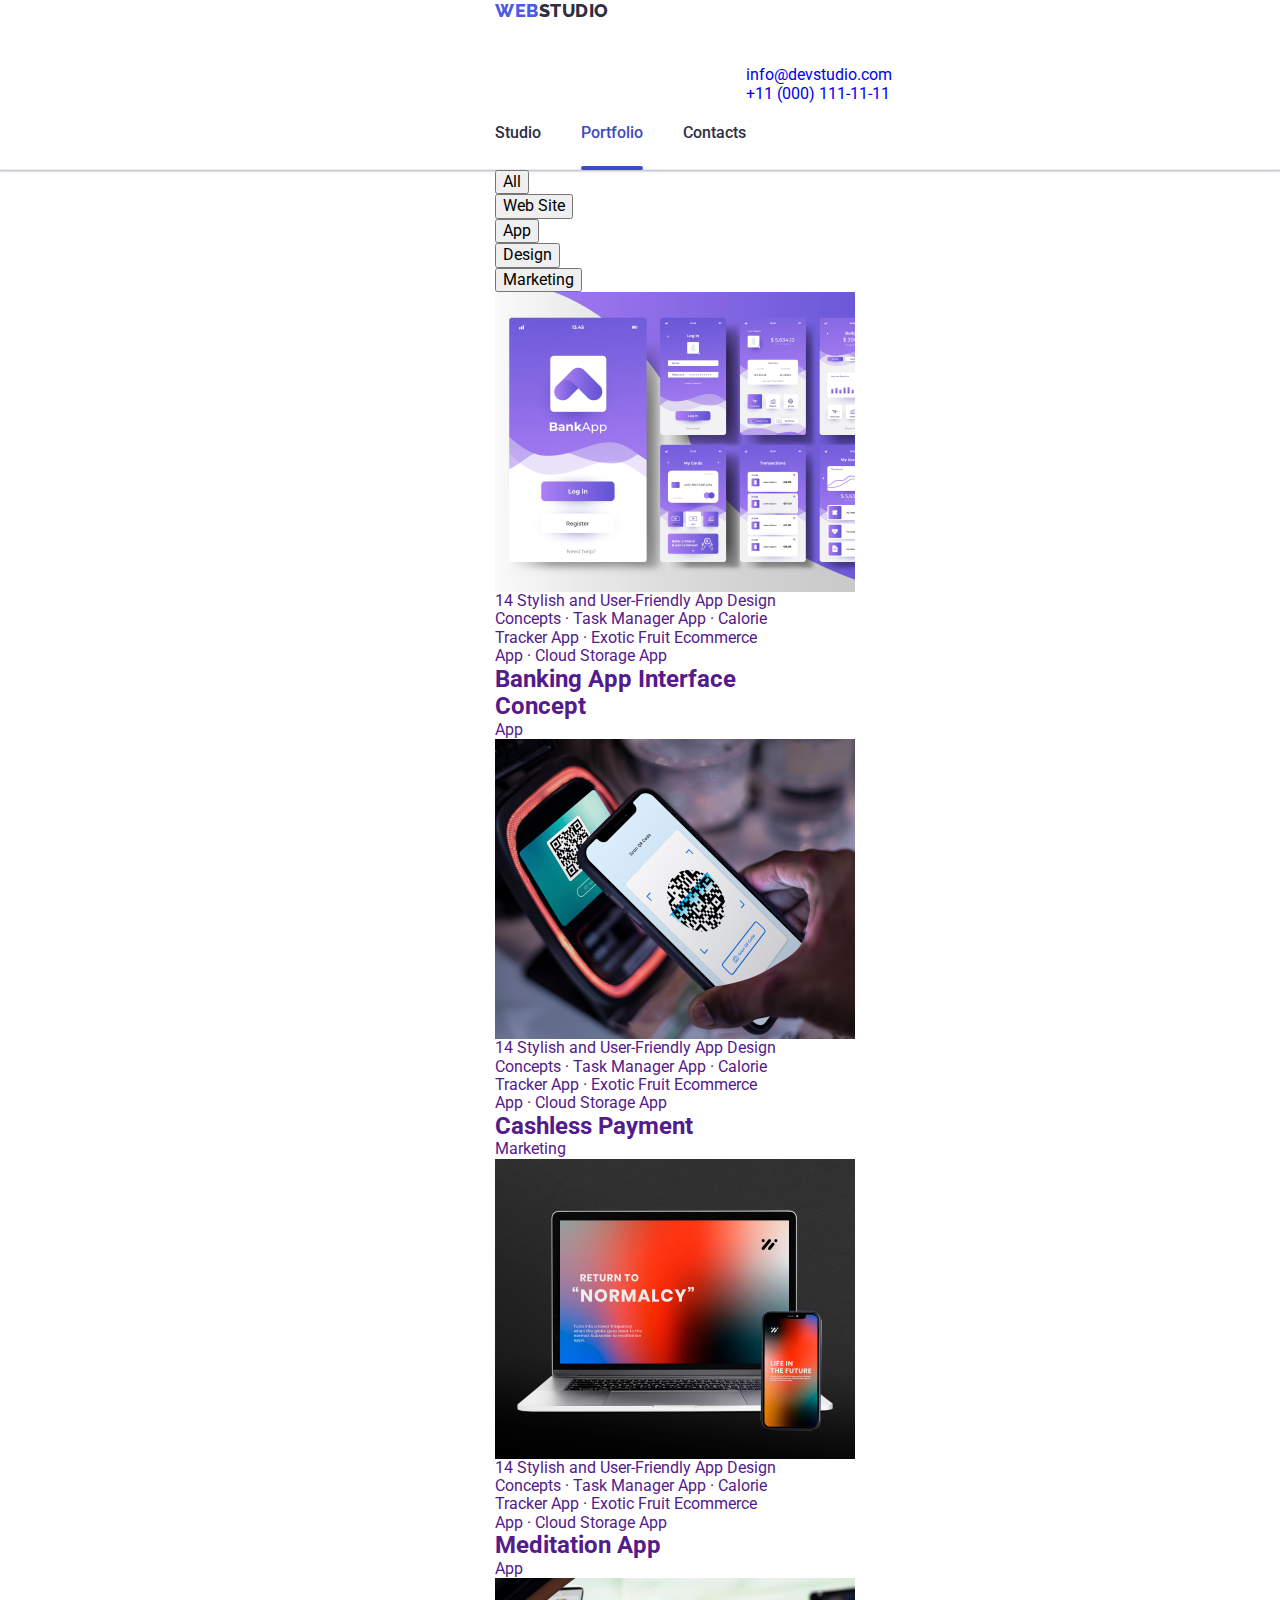
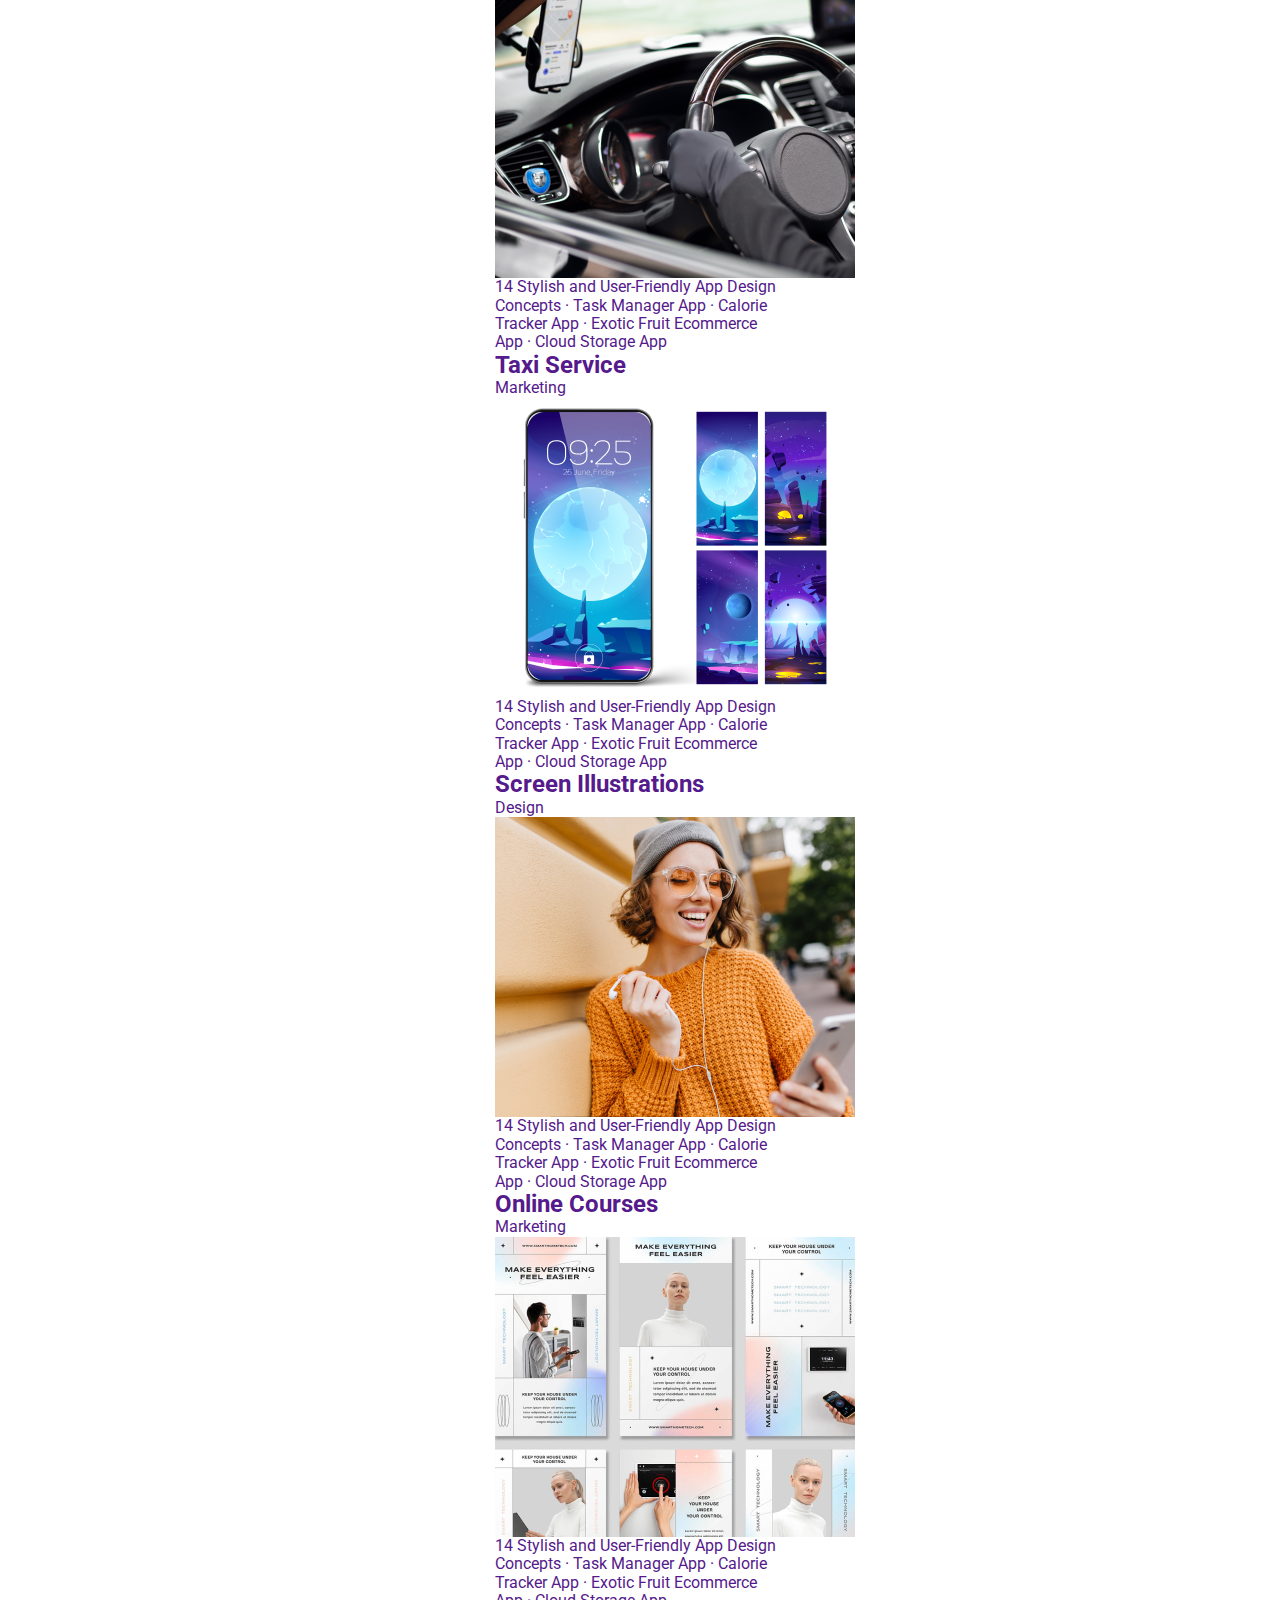
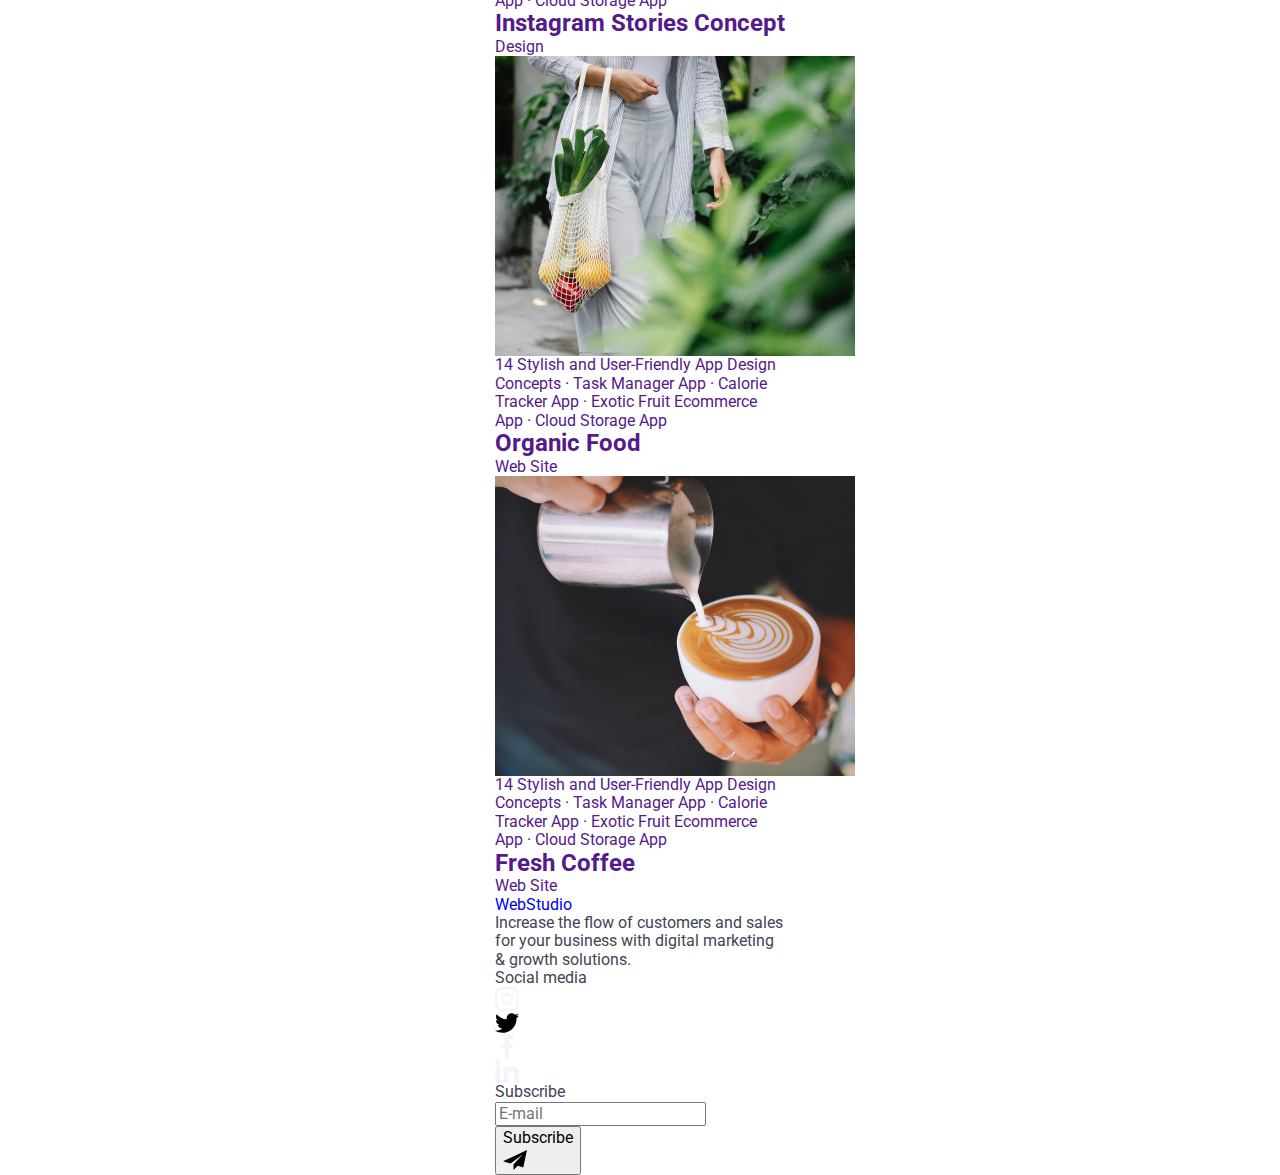
<file: portfolio.html>
<!DOCTYPE html>

<html lang="en">

<head>
    <meta charset="UTF-8" >
    <meta name="viewport" content="width=device-width, initial-scale=1.0" >
    <meta name="description" content="" >
    <title>Effective Solutions for Your Business</title>

<link rel="preconnect" href="https://fonts.googleapis.com">
<link rel="preconnect" href="https://fonts.gstatic.com" crossorigin >
<link href="https://fonts.googleapis.com/css2?family=Raleway:wght@800&family=Roboto:wght@400;500;700;900&display=swap"
    rel="stylesheet">
<link rel="stylesheet" href="https://cdn.jsdelivr.net/npm/modern-normalize@2.0.0/modern-normalize.min.css">

    <link rel="stylesheet" href="./css/styles.css" >
</head>

<body>
<!--HEADER-->
<header class="page-header">
    <div class="container page-header-container">
    <nav class="page-navigation">
        <a class="logo link" href="./index.html">
            Web<span class="accent-logo">Studio</span>
        </a>

        <ul class="menu list">
            <li class="menu-item">
                <a class="menu-link link" href="./index.html">Studio</a>
            </li>
            <li class="menu-item">
                <a class="menu-link link menu-link-active" href="./portfolio.html">Portfolio</a>
            </li>
            <li class="menu-item">
                <a class="menu-link link" href="">Contacts</a>
            </li>
        </ul>
    </nav>

    <address class="address">
        <ul class="list address-list">
            <li>
                <a class="address-link link" href="info@devstudio.com">info@devstudio.com</a>
            </li>
            <li>
        <a class="address-link link" href="+11000111111">+11 (000) 111-11-11</a>
            </li>
        </ul>
    </address>
    </div>
</header>
<!--HEADER-->

    <main>
        <!--SECTION 1-->
        <section class="first-section">
        <div class="container">
            <h1 class="visually-hidden">S</h1>


<ul class="list menu-buttons">
<li>
<button class="menu-button" type="button">All</button>
</li>

<li>
<button class="menu-button" type="button">Web Site</button>
</li>

<li>
<button class="menu-button" type="button">App</button>
</li>

<li>
<button class="menu-button" type="button">Design</button>
</li>

<li>
<button class="menu-button" type="button">Marketing</button>
</li>
</ul>

<!--SECTION 1-->
    <ul class="list portfolio-list">
            <li class="portfolio-cell">
                <a href="" class="link portfolio-link" >
                    <div class="portfolio-cell-descriptions">
<img class="list" src="./images/all/banking.jpg" alt="banking" width="360" height="300" >

<p class="overlay">
    14 Stylish and User-Friendly App Design Concepts · Task
    Manager App · Calorie Tracker App · Exotic Fruit Ecommerce
    App · Cloud Storage App
</p>
</div>


<div class="cell">
<h2 class="title-list-portfolio">Banking App Interface Concept</h2>
<p class="text-portfolio">App</p>
</div>
</a>
</li>

        <li class="portfolio-cell">
            <a href="" class="link portfolio-link">
                <div class="portfolio-cell-descriptions">
                <img class="list" src="./images/all/cashless.jpg" alt="cashless" width="360" height="300">
               
                <p class="overlay">
                    14 Stylish and User-Friendly App Design Concepts · Task
                    Manager App · Calorie Tracker App · Exotic Fruit Ecommerce
                    App · Cloud Storage App
                </p>
            </div>
                <div class="cell">
                <h2 class="title-list">Cashless Payment</h2> 
                <p class="potfolio-text">Marketing</p>
            </div> </a>
           
    </li>
            <li class="portfolio-cell">
            <a href="" class="link portfolio-link">
                <div class="portfolio-cell-descriptions">
                <img class="list" src="./images/all/meditation.jpg" alt="meditation" width="360" height="300">
                
                <p class="overlay">
                    14 Stylish and User-Friendly App Design Concepts · Task
                    Manager App · Calorie Tracker App · Exotic Fruit Ecommerce
                    App · Cloud Storage App
                </p>
                </div>
                <div class="cell">
                <h2 class="title-list">Meditation App</h2>
                <p class="potfolio-text">App</p>
            </div></a>
            
            </li>

            <li class="portfolio-cell">
            <a href="" class="link portfolio-link">
                <div class="portfolio-cell-descriptions">
                    <img class="list" src="./images/all/taxi.jpg" alt="taxi" width="360" height="300">

<p class="overlay">
    14 Stylish and User-Friendly App Design Concepts · Task
    Manager App · Calorie Tracker App · Exotic Fruit Ecommerce
    App · Cloud Storage App
</p>
</div>
                    <div class="cell">
                        <h2 class="title-list">Taxi Service</h2>
                        <p class="potfolio-text">Marketing</p>
                    </div>
                </a>
            
            </li>

            <li class="portfolio-cell">
            <a href="" class="link portfolio-link">
                <div class="portfolio-cell-descriptions">
                <img class="list" src="./images/all/screen.jpg" alt="screen" width="360" height="300">

<p class="overlay">
    14 Stylish and User-Friendly App Design Concepts · Task
    Manager App · Calorie Tracker App · Exotic Fruit Ecommerce
    App · Cloud Storage App
</p>
</div>
                <div class="cell">
                <h2 class="title-list">Screen Illustrations</h2>
                <p class="potfolio-text">Design</p>
            </div></a>   
            
            </li>

            <li class="portfolio-cell">
                <a href="" class="link portfolio-link">
                    <div class="portfolio-cell-descriptions">
                    <img class="list" src="./images/all/online.jpg" alt="online" width="360" height="300">
                   
                    <p class="overlay">
                        14 Stylish and User-Friendly App Design Concepts · Task
                        Manager App · Calorie Tracker App · Exotic Fruit Ecommerce
                        App · Cloud Storage App
                    </p>
                </div>
                    <div class="cell">
                    <h2 class="title-list">Online Courses</h2>
                    <p class="potfolio-text">Marketing</p>
                </div></a>
               
            </li>

            <li class="portfolio-cell">
                <a href="" class="link portfolio-link">
                    <div class="portfolio-cell-descriptions">

                    <img class="list" src="./images/all/instagram.jpg" alt="instagram" width="360" height="300">
                   
                    <p class="overlay">
                        14 Stylish and User-Friendly App Design Concepts · Task
                        Manager App · Calorie Tracker App · Exotic Fruit Ecommerce
                        App · Cloud Storage App
                    </p>
                </div>
                    <div class="cell">
                    <h2 class="title-list">Instagram Stories Concept</h2>
                    <p class="potfolio-text">Design</p>
                </div></a>  
                
            </li>

            <li class="portfolio-cell">
                <a href="" class="link portfolio-link">
                    <div class="portfolio-cell-descriptions">
                    <img class="list" src="./images/all/food.jpg" alt="food" width="360" height="300">
<p class="overlay">
    14 Stylish and User-Friendly App Design Concepts · Task
    Manager App · Calorie Tracker App · Exotic Fruit Ecommerce
    App · Cloud Storage App
</p>
</div>
                    <div class="cell">
                    <h2 class="title-list">Organic Food</h2>
                    <p class="potfolio-text">Web Site</p>
                </div></a>
                
            </li>

            <li class="portfolio-cell">
                <a href="" class="link portfolio-link">
                    <div class="portfolio-cell-descriptions">
                    <img class="list" src="./images/all/coffee.jpg" alt="coffee" width="360" height="300">

                    <p class="overlay">
                        14 Stylish and User-Friendly App Design Concepts · Task
                        Manager App · Calorie Tracker App · Exotic Fruit Ecommerce
                        App · Cloud Storage App
                    </p>
</div>
                    <div class="cell">
                    <h2 class="title-list">Fresh Coffee</h2>
                    <p class="potfolio-text">Web Site</p>
                </div></a>
              
            </li>
            
            
    </ul>

    </div>
        </section>
    </main>

<!-- Footer -->

    <footer class="page-footer">
        <div class="container foot-container">
            <div class="footer-logo-wrapp">
                <a class="link logo-footer" href="./index.html">Web<span class="link accent">Studio</span>
                </a>
                <p class="text-footer">Increase the flow of customers and sales for your business with digital marketing &
                    growth
                    solutions.</p>
            </div>
            <div>
                <p class="footer-icon-text">Social media</p>
                <ul class="footer-icon-list list">
                    <li class="footer-icon-item">
                        <a href="" class="footer-icon-link">
                            <svg class="footer-icon" aria-label="icon-instagram" width="24" height="24">
                                <use href="./images/icons.svg#icon-instagram"></use>
                            </svg>
                        </a>
                    </li>
                    <li class="footer-icon-item">
                        <a href="" class="footer-icon-link">
                            <svg class="footer-icon" aria-label="icon-twitter" width="24" height="24">
                                <use href="./images/icons.svg#icon-twitter"></use>
                            </svg>
                        </a>
                    </li>
                    <li class="footer-icon-item">
                        <a href="" class="footer-icon-link">
                            <svg class="footer-icon" aria-label="icon-facebook" width="24" height="24">
                                <use href="./images/icons.svg#icon-facebook"></use>
                            </svg>
                        </a>
                    </li>
                    <li class="footer-icon-item">
                        <a href="" class="footer-icon-link">
                            <svg class="footer-icon" aria-label="icon-linkedin" width="24" height="24">
                                <use href="./images/icons.svg#icon-linkedin"></use>
                            </svg>
                        </a>
                    </li>
                </ul>
            </div>
    
            <div class="footer-subscribe-wrapp">
                <p class="footer-subscribe-text">Subscribe</p>
                <form class="footer-subscribe-form">
                    <label class="footer-subscribe-label">
                        <input class="footer-subscribe-input" type="email" name="email-field" placeholder="E-mail" />
                    </label>
                    <button type="submit" name="email-subscribe-button" class="footer-subscribe-button"> Subscribe
                        <svg class="footer-subscribe-icon" aria-label="icon-send" width="24" height="24">
                            <use href="./images/icons.svg#icon-telegram"></use>
                        </svg>
                    </button>
                </form>
            </div>
        </div>
    </footer>
</body>

</html>
</file>
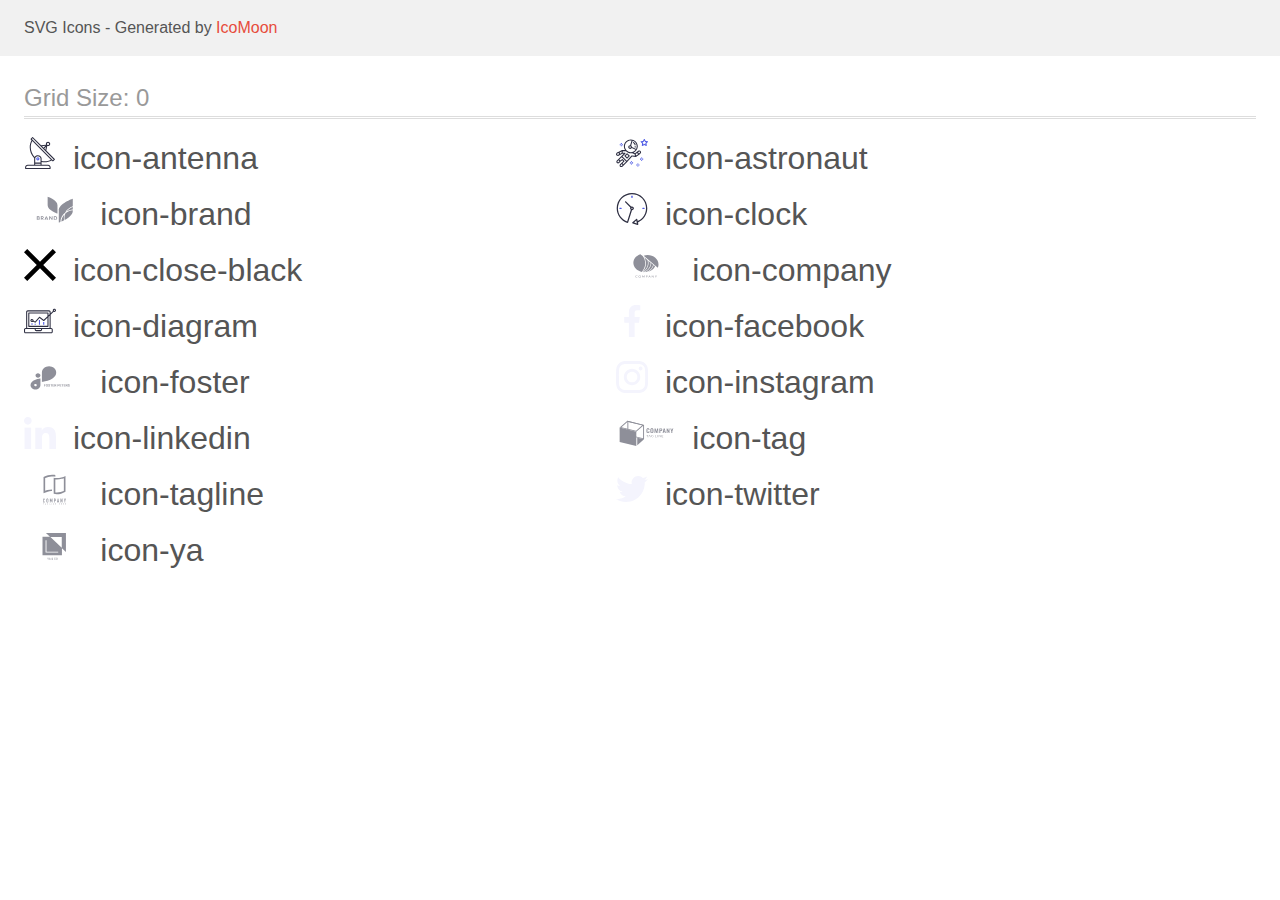
<file: images/icons/icomoon/demo.html>
<!doctype html>
<html>
<head>
    <title>IcoMoon - SVG Icons</title>
    <meta charset="utf-8">
    <meta name="viewport" content="width=device-width, initial-scale=1">
    <link rel="stylesheet" href="demo-files/demo.css">
    <link rel="stylesheet" href="style.css">
</head>
<body>
<svg aria-hidden="true" style="position: absolute; width: 0; height: 0; overflow: hidden;" version="1.1" xmlns="http://www.w3.org/2000/svg" xmlns:xlink="http://www.w3.org/1999/xlink">
<defs>
<symbol id="icon-antenna" viewBox="0 0 32 32">
<path fill="#2e2f42" style="fill: var(--color1, #2e2f42)" d="M30.773 22.098l-8.443-8.505 0.937-4.615c0.242 0.094 0.499 0.144 0.758 0.146h0.006c1.192 0.014 2.17-0.941 2.184-2.133s-0.941-2.17-2.133-2.184c-1.192-0.014-2.17 0.941-2.184 2.133-0.003 0.255 0.039 0.509 0.125 0.749l-4.96 0.605-8.091-8.133c-0.099-0.101-0.235-0.159-0.377-0.16-0.14 0.001-0.274 0.056-0.373 0.155l-1.513 1.504c-0.208 0.208-0.208 0.546 0 0.754l0.814 0.826c-3.153 5.798-2.129 12.978 2.519 17.663 0.043 0.041 0.092 0.074 0.146 0.098-0.034 0.18-0.051 0.364-0.052 0.547v6.187h-6.4c-1.472 0.002-2.665 1.195-2.667 2.667v1.067c0 0.295 0.239 0.533 0.533 0.533h24.533c0.295 0 0.533-0.239 0.533-0.533v-1.067c-0.002-1.472-1.195-2.665-2.667-2.667h-6.4v-2.742c1.003 0.21 2.024 0.317 3.049 0.32 2.458-0.003 4.877-0.615 7.040-1.783l0.818 0.823c0.099 0.101 0.235 0.159 0.377 0.16 0.14-0.001 0.274-0.056 0.373-0.155l1.513-1.504c0.208-0.208 0.208-0.546 0-0.754zM23.28 6.233c0.418-0.415 1.093-0.414 1.509 0.004s0.414 1.093-0.004 1.508c-0.2 0.199-0.47 0.31-0.752 0.31h-0.003c-0.589-0.003-1.064-0.483-1.061-1.072 0.002-0.282 0.115-0.552 0.314-0.751h-0.002zM22.024 9.738l-0.598 2.946-1.175-1.182 1.774-1.763zM21.419 8.836l-1.92 1.909-1.485-1.493 3.405-0.415zM24.004 28.8c0.884 0 1.6 0.716 1.6 1.6v0.533h-23.467v-0.533c0-0.884 0.716-1.6 1.6-1.6h20.267zM16.537 26.667v1.067h-5.333v-1.067h5.333zM11.204 25.6v-4.053c0-1.294 1.196-2.347 2.667-2.347s2.667 1.053 2.667 2.347v4.053h-5.333zM17.604 23.904v-2.357c0-1.882-1.675-3.413-3.733-3.413-1.331-0.020-2.576 0.657-3.281 1.786-4.058-4.274-4.971-10.645-2.279-15.887l18.602 18.708c-2.872 1.461-6.165 1.873-9.309 1.163zM28.893 23.22l-21.057-21.181 0.755-0.752 7.935 7.98c0.004 0 0.006 0.007 0.010 0.010l13.115 13.191-0.757 0.752z"></path>
<path fill="#4d5ae5" style="fill: var(--color2, #4d5ae5)" d="M13.876 20.267h-0.005c-0.884-0.001-1.601 0.714-1.602 1.598s0.714 1.601 1.598 1.602h0.005c0.884 0.001 1.601-0.714 1.602-1.598s-0.714-1.601-1.598-1.602zM14.249 22.245c-0.1 0.1-0.236 0.156-0.378 0.155-0.294-0.002-0.532-0.242-0.53-0.536 0.001-0.141 0.057-0.276 0.157-0.375s0.233-0.154 0.373-0.155c0.295 0.002 0.532 0.242 0.531 0.536-0.001 0.141-0.057 0.276-0.157 0.375h0.005z"></path>
</symbol>
<symbol id="icon-astronaut" viewBox="0 0 32 32">
<path fill="#4d5ae5" style="fill: var(--color2, #4d5ae5)" d="M31.974 4.524c-0.063-0.193-0.229-0.333-0.43-0.363l-1.91-0.278-0.855-1.731c-0.179-0.365-0.777-0.365-0.956 0l-0.855 1.731-1.91 0.278c-0.201 0.029-0.367 0.17-0.431 0.363-0.062 0.193-0.011 0.405 0.135 0.547l1.383 1.348-0.326 1.903c-0.034 0.2 0.048 0.402 0.212 0.522 0.166 0.121 0.382 0.135 0.562 0.040l1.709-0.899 1.709 0.899c0.078 0.041 0.164 0.061 0.249 0.061 0.11 0 0.221-0.034 0.314-0.102 0.164-0.119 0.246-0.322 0.212-0.522l-0.326-1.903 1.383-1.348c0.145-0.142 0.197-0.354 0.135-0.547zM29.511 5.851c-0.125 0.122-0.183 0.299-0.153 0.472l0.191 1.114-1-0.526c-0.078-0.041-0.163-0.061-0.249-0.061s-0.17 0.020-0.249 0.061l-1.001 0.526 0.191-1.114c0.030-0.173-0.028-0.349-0.153-0.472l-0.81-0.789 1.119-0.163c0.174-0.025 0.324-0.134 0.402-0.292l0.5-1.013 0.5 1.013c0.078 0.157 0.228 0.267 0.402 0.292l1.119 0.163-0.809 0.789z"></path>
<path fill="#4d5ae5" style="fill: var(--color2, #4d5ae5)" d="M26.133 20.522h-1.067v1.067h1.067v-1.067z"></path>
<path fill="#4d5ae5" style="fill: var(--color2, #4d5ae5)" d="M26.133 22.656h-1.067v1.067h1.067v-1.067z"></path>
<path fill="#4d5ae5" style="fill: var(--color2, #4d5ae5)" d="M27.2 21.589h-1.067v1.067h1.067v-1.067z"></path>
<path fill="#4d5ae5" style="fill: var(--color2, #4d5ae5)" d="M25.067 21.589h-1.067v1.067h1.067v-1.067z"></path>
<path fill="#4d5ae5" style="fill: var(--color2, #4d5ae5)" d="M22.4 26.389h-1.067v1.067h1.067v-1.067z"></path>
<path fill="#4d5ae5" style="fill: var(--color2, #4d5ae5)" d="M22.4 28.522h-1.067v1.067h1.067v-1.067z"></path>
<path fill="#4d5ae5" style="fill: var(--color2, #4d5ae5)" d="M23.467 27.456h-1.067v1.067h1.067v-1.067z"></path>
<path fill="#4d5ae5" style="fill: var(--color2, #4d5ae5)" d="M21.333 27.456h-1.067v1.067h1.067v-1.067z"></path>
<path fill="#4d5ae5" style="fill: var(--color2, #4d5ae5)" d="M16 24.256h-1.067v1.067h1.067v-1.067z"></path>
<path fill="#4d5ae5" style="fill: var(--color2, #4d5ae5)" d="M16 26.389h-1.067v1.067h1.067v-1.067z"></path>
<path fill="#4d5ae5" style="fill: var(--color2, #4d5ae5)" d="M17.067 25.322h-1.067v1.067h1.067v-1.067z"></path>
<path fill="#4d5ae5" style="fill: var(--color2, #4d5ae5)" d="M14.933 25.322h-1.067v1.067h1.067v-1.067z"></path>
<path fill="#4d5ae5" style="fill: var(--color2, #4d5ae5)" d="M5.867 6.122h-1.067v1.067h1.067v-1.067z"></path>
<path fill="#4d5ae5" style="fill: var(--color2, #4d5ae5)" d="M5.867 8.255h-1.067v1.067h1.067v-1.067z"></path>
<path fill="#4d5ae5" style="fill: var(--color2, #4d5ae5)" d="M6.933 7.189h-1.067v1.067h1.067v-1.067z"></path>
<path fill="#4d5ae5" style="fill: var(--color2, #4d5ae5)" d="M4.8 7.189h-1.067v1.067h1.067v-1.067z"></path>
<path fill="#2e2f42" style="fill: var(--color1, #2e2f42)" d="M24.715 14.159c-0.287-0.388-0.709-0.637-1.188-0.705-0.481-0.068-0.956 0.058-1.34 0.352l-1.252 0.96-1.898 1.417-1.358-0.541c2.421-1.086 4.114-3.508 4.114-6.32 0-3.823-3.123-6.933-6.961-6.933s-6.961 3.11-6.961 6.933c0 1.386 0.414 2.674 1.12 3.758l-2.764-0.024c-0.002 0-0.003 0-0.005 0-0.009 0-0.015 0.004-0.023 0.005-0.053 0.002-0.105 0.013-0.155 0.031-0.013 0.005-0.026 0.008-0.038 0.013-0.006 0.003-0.013 0.003-0.019 0.006l-3.233 1.596c-0.001 0-0.001 0-0.001 0.001l-1.893 0.911c-0.021 0.009-0.042 0.021-0.063 0.035-0.755 0.502-1.012 1.489-0.598 2.295 0.22 0.429 0.595 0.745 1.056 0.889 0.178 0.055 0.359 0.083 0.539 0.083 0.29 0 0.577-0.071 0.839-0.211l1.388-0.738 2.264-1.169 1.357-0.008-5.442 5.416c-0.001 0.001-0.001 0.001-0.002 0.001l-1.339 1.333c-0.316 0.315-0.49 0.732-0.49 1.178s0.174 0.863 0.49 1.179c0.325 0.323 0.752 0.485 1.179 0.485s0.854-0.162 1.18-0.485l1.314-1.309 1.741-1.3 0.901 0.897-1.762 1.754c-0 0.001-0.001 0.001-0.002 0.001l-1.339 1.333c-0.316 0.315-0.49 0.732-0.49 1.178s0.174 0.863 0.49 1.179c0.325 0.323 0.753 0.485 1.18 0.485s0.855-0.162 1.18-0.485l3.482-3.467c0.001-0.001 0.001-0.001 0.001-0.002l1.010-1-0.004-0.004c0.006-0.006 0.015-0.009 0.022-0.015l5.166-5.658 3.471 0.494c0.025 0.004 0.050 0.005 0.075 0.005 0.065 0 0.127-0.015 0.187-0.038 0.018-0.006 0.033-0.015 0.050-0.023 0.019-0.010 0.039-0.015 0.058-0.027l3.213-2.133c0.012-0.008 0.018-0.021 0.029-0.029 0.013-0.010 0.029-0.014 0.041-0.026l1.271-1.191c0.662-0.62 0.753-1.635 0.212-2.362zM2.13 17.77c-0.173 0.093-0.37 0.111-0.558 0.052-0.187-0.058-0.338-0.186-0.427-0.358-0.161-0.314-0.068-0.695 0.214-0.902l1.314-0.632 0.449 1.313-0.992 0.527zM5.628 15.942l-1.548 0.8-0.439-1.283 2.027-1.001-0.040 1.484zM20.727 9.322c0 0.918-0.219 1.785-0.599 2.559l-4.181-1.899c-0.044-0.573-0.341-1.075-0.788-1.388l1.464-4.86c2.378 0.756 4.105 2.974 4.105 5.588zM8.938 9.322c0-3.235 2.644-5.867 5.894-5.867 0.253 0 0.5 0.021 0.745 0.052l-1.432 4.754c-0.019-0.001-0.037-0.006-0.057-0.006-1.033 0-1.873 0.837-1.873 1.867s0.84 1.867 1.873 1.867c0.694 0 1.294-0.383 1.618-0.945l3.862 1.755c-1.075 1.446-2.795 2.39-4.737 2.39-3.25 0-5.894-2.632-5.894-5.867zM14.894 10.122c0 0.441-0.362 0.8-0.806 0.8s-0.806-0.359-0.806-0.8c0-0.441 0.362-0.8 0.806-0.8s0.806 0.359 0.806 0.8zM2.465 25.146c-0.236 0.234-0.619 0.234-0.854 0.001-0.114-0.114-0.176-0.263-0.176-0.423s0.062-0.309 0.176-0.421l0.962-0.958 0.851 0.848-0.959 0.955zM5.679 28.88c-0.236 0.234-0.619 0.235-0.855 0.001-0.114-0.114-0.176-0.263-0.176-0.423s0.062-0.309 0.176-0.421l0.963-0.959 0.852 0.848-0.96 0.955zM9.16 25.411c-0.001 0-0.001 0-0.002 0.001l-1.765 1.76-0.852-0.848 1.763-1.755c0 0 0 0 0-0s0.001-0.001 0.002-0.001c0.040-0.040 0.065-0.088 0.090-0.135 0.007-0.014 0.020-0.026 0.026-0.040 0.017-0.041 0.019-0.085 0.026-0.129 0.003-0.025 0.014-0.047 0.014-0.073 0-0.036-0.013-0.070-0.020-0.106-0.006-0.032-0.006-0.065-0.019-0.095-0.020-0.050-0.055-0.094-0.091-0.138-0.010-0.012-0.014-0.027-0.025-0.038 0 0 0 0-0.001 0s-0.001-0.002-0.001-0.002l-1.607-1.6c-0.017-0.017-0.039-0.024-0.058-0.038-0.028-0.022-0.055-0.042-0.087-0.058-0.030-0.015-0.061-0.024-0.093-0.033-0.034-0.010-0.067-0.017-0.103-0.020-0.033-0.002-0.063 0.001-0.095 0.005-0.036 0.004-0.069 0.009-0.104 0.020-0.034 0.011-0.063 0.027-0.094 0.045-0.020 0.011-0.042 0.015-0.061 0.029l-1.773 1.324-0.901-0.897 2.399-2.386 4.361 4.289-0.928 0.919zM15.979 18.394c-0.015-0.002-0.030 0.004-0.045 0.003-0.039-0.002-0.076 0.001-0.115 0.007-0.030 0.005-0.059 0.011-0.088 0.021-0.034 0.012-0.065 0.028-0.097 0.047-0.030 0.018-0.057 0.037-0.083 0.061-0.013 0.011-0.028 0.017-0.040 0.029l-4.698 5.146-4.328-4.257 2.833-2.818c0.209-0.208 0.21-0.546 0.002-0.755-0.105-0.105-0.243-0.157-0.381-0.156v-0.001l-2.219 0.013 0.028-1.607 3.104 0.027c1.265 1.294 3.029 2.101 4.981 2.101 0.437 0 0.864-0.045 1.279-0.123 0.040 0.032 0.079 0.065 0.13 0.085l2.41 0.96 0.152 0.758 0.178 0.885-3.003-0.427zM20.020 18.572l-0.313-1.558 1.446-1.080 0.947 1.257-2.080 1.381zM23.774 15.741l-0.838 0.785-0.931-1.236 0.831-0.637c0.155-0.119 0.351-0.168 0.543-0.143 0.193 0.027 0.364 0.128 0.48 0.284 0.217 0.292 0.18 0.699-0.085 0.947z"></path>
<path fill="#2e2f42" style="fill: var(--color1, #2e2f42)" d="M13.602 18.544l-2.143-2.133c-0.207-0.207-0.545-0.207-0.753 0l-2.142 2.133c-0.1 0.101-0.157 0.236-0.157 0.378s0.056 0.278 0.157 0.378l2.142 2.133c0.104 0.103 0.241 0.155 0.377 0.155s0.273-0.052 0.376-0.155l2.143-2.133c0.1-0.1 0.157-0.236 0.157-0.378s-0.057-0.278-0.157-0.378zM11.083 20.303l-1.387-1.381 1.387-1.381 1.387 1.381-1.387 1.381z"></path>
<path fill="#2e2f42" style="fill: var(--color1, #2e2f42)" d="M17.164 5.071l-0.258 1.036c0.071 0.018 1.738 0.452 1.738 2.149h1.067c-0-2.017-1.666-2.965-2.547-3.185z"></path>
<path fill="#2e2f42" style="fill: var(--color1, #2e2f42)" d="M19.711 9.322h-1.067v1.067h1.067v-1.067z"></path>
</symbol>
<symbol id="icon-brand" viewBox="0 0 59 32">
<path fill="#8e8f99" style="fill: var(--color3, #8e8f99)" d="M15.31 25.356c0.14 0.156 0.215 0.352 0.211 0.553 0.007 0.131-0.019 0.262-0.075 0.383s-0.143 0.229-0.252 0.316c-0.273 0.185-0.61 0.276-0.951 0.255h-1.671v-3.504h1.637c0.323-0.019 0.644 0.063 0.907 0.233 0.106 0.080 0.189 0.18 0.245 0.294s0.080 0.238 0.073 0.361c0.010 0.193-0.058 0.383-0.19 0.536-0.127 0.139-0.303 0.236-0.498 0.274 0.222 0.036 0.422 0.143 0.565 0.3zM13.349 24.827h0.7c0.159 0.011 0.317-0.031 0.445-0.116 0.053-0.043 0.093-0.096 0.12-0.155s0.037-0.123 0.031-0.187c0.005-0.063-0.006-0.127-0.031-0.186s-0.066-0.113-0.117-0.156c-0.132-0.088-0.295-0.13-0.458-0.118h-0.688v0.919zM14.562 26.171c0.056-0.044 0.1-0.099 0.129-0.161s0.041-0.129 0.036-0.195c0.004-0.068-0.009-0.135-0.038-0.198s-0.074-0.118-0.131-0.162c-0.137-0.091-0.305-0.136-0.475-0.127h-0.734v0.964h0.744c0.167 0.009 0.333-0.034 0.47-0.122z"></path>
<path fill="#8e8f99" style="fill: var(--color3, #8e8f99)" d="M18.657 26.862l-0.911-1.369h-0.342v1.369h-0.783v-3.504h1.483c0.374-0.023 0.743 0.083 1.032 0.298 0.207 0.19 0.332 0.441 0.353 0.707s-0.066 0.529-0.242 0.743c-0.183 0.189-0.433 0.314-0.707 0.356l0.97 1.4h-0.852zM17.403 25.015h0.641c0.445 0 0.667-0.177 0.667-0.531 0.005-0.072-0.008-0.145-0.036-0.212s-0.072-0.13-0.128-0.181c-0.141-0.105-0.322-0.156-0.504-0.142h-0.648l0.008 1.067z"></path>
<path fill="#8e8f99" style="fill: var(--color3, #8e8f99)" d="M22.939 26.157h-1.561l-0.276 0.705h-0.822l1.434-3.465h0.888l1.428 3.465h-0.822l-0.27-0.705zM22.729 25.626l-0.57-1.479-0.57 1.479h1.141z"></path>
<path fill="#8e8f99" style="fill: var(--color3, #8e8f99)" d="M28.299 26.862h-0.778l-1.744-2.383v2.383h-0.776v-3.504h0.776l1.744 2.397v-2.397h0.778v3.504z"></path>
<path fill="#8e8f99" style="fill: var(--color3, #8e8f99)" d="M32.737 26.024c-0.161 0.265-0.406 0.48-0.704 0.618-0.338 0.154-0.714 0.23-1.093 0.221h-1.384v-3.504h1.384c0.378-0.009 0.754 0.065 1.093 0.216 0.298 0.135 0.543 0.348 0.704 0.611 0.16 0.285 0.243 0.6 0.243 0.919s-0.083 0.634-0.243 0.919zM31.847 25.94c0.222-0.233 0.344-0.529 0.344-0.836s-0.122-0.603-0.344-0.836c-0.268-0.211-0.618-0.318-0.974-0.298h-0.54v2.268h0.54c0.355 0.020 0.705-0.087 0.974-0.298z"></path>
<path fill="#8e8f99" style="fill: var(--color3, #8e8f99)" d="M23.425 3.867c0 0 10.038 3.412 9.825 8.349v8.351c0 0-10.031-3.413-9.822-8.351l-0.004-8.349z"></path>
<path fill="#8e8f99" style="fill: var(--color3, #8e8f99)" d="M42.194 18.611c1.896-1.175 4.089-1.902 6.378-2.116v-2.614c-2.638 0.915-4.875 2.575-6.378 4.73z"></path>
<path fill="#8e8f99" style="fill: var(--color3, #8e8f99)" d="M41.054 19.399c1.552-2.813 4.242-4.983 7.517-6.065v-7.532c0 0-14.296 4.86-13.993 11.891v11.889c0 0 0.637-0.217 1.639-0.625 0-0.38 0-0.764 0.046-1.149 0.296-3.264 2.020-6.289 4.792-8.409z"></path>
<path fill="#8e8f99" style="fill: var(--color3, #8e8f99)" d="M39.695 23.815c0.075-0.825 0.243-1.64 0.5-2.434-1.726 1.831-2.772 4.103-2.989 6.497-0.021 0.226-0.032 0.452-0.038 0.685 0.812-0.351 1.757-0.789 2.75-1.304-0.253-1.132-0.328-2.291-0.222-3.443z"></path>
<path fill="#8e8f99" style="fill: var(--color3, #8e8f99)" d="M40.264 23.858c-0.095 1.042-0.036 2.090 0.177 3.117 3.906-2.104 8.294-5.355 8.125-9.284v-0.342c-2.791 0.281-5.401 1.379-7.431 3.126-0.475 1.082-0.769 2.222-0.871 3.383z"></path>
</symbol>
<symbol id="icon-clock" viewBox="0 0 32 32">
<path fill="#2e2f42" style="fill: var(--color1, #2e2f42)" d="M31.297 15.301c-0.002-8.452-6.855-15.303-15.308-15.301s-15.303 6.855-15.301 15.308c0.001 6.658 4.307 12.551 10.649 14.576 0.061 0.019 0.124 0.029 0.187 0.029 0.121-0 0.239-0.032 0.342-0.094 0.135-0.080 0.236-0.207 0.283-0.356l3.865-12.25c1.057-0.005 1.909-0.866 1.903-1.923s-0.866-1.909-1.923-1.903c-0.284 0.001-0.565 0.067-0.82 0.191l-5.106-5.107c-0.253-0.245-0.657-0.238-0.902 0.016-0.239 0.247-0.239 0.639 0 0.886l5.103 5.109c-0.392 0.799-0.168 1.764 0.536 2.309l-3.683 11.673c-7.278-2.681-11.004-10.754-8.323-18.032s10.754-11.004 18.032-8.323c7.278 2.681 11.004 10.754 8.323 18.032-1.31 3.556-4.001 6.431-7.462 7.973l-0.398-1.874c-0.073-0.345-0.411-0.565-0.756-0.492-0.109 0.023-0.209 0.074-0.293 0.148l-3.837 3.426c-0.263 0.234-0.287 0.637-0.052 0.9 0.076 0.085 0.174 0.149 0.283 0.184l4.899 1.564c0.335 0.108 0.694-0.077 0.802-0.412 0.034-0.106 0.040-0.219 0.017-0.328l-0.391-1.839c5.664-2.388 9.342-7.942 9.329-14.089zM15.992 14.664c0.352 0 0.638 0.286 0.638 0.638s-0.286 0.638-0.638 0.638c-0.352 0-0.638-0.285-0.638-0.638s0.285-0.638 0.638-0.638zM18.093 29.528l2.184-1.948 0.603 2.84-2.787-0.892z"></path>
<path fill="#4d5ae5" style="fill: var(--color2, #4d5ae5)" d="M15.354 3.185v1.275c0 0.352 0.285 0.638 0.638 0.638s0.638-0.285 0.638-0.638v-1.275c0-0.352-0.286-0.638-0.638-0.638s-0.638 0.286-0.638 0.638z"></path>
<path fill="#4d5ae5" style="fill: var(--color2, #4d5ae5)" d="M3.876 14.664c-0.352 0-0.638 0.286-0.638 0.638s0.285 0.638 0.638 0.638h1.275c0.352 0 0.638-0.285 0.638-0.638s-0.285-0.638-0.638-0.638h-1.275z"></path>
<path fill="#4d5ae5" style="fill: var(--color2, #4d5ae5)" d="M28.108 15.939c0.352 0 0.638-0.285 0.638-0.638s-0.285-0.638-0.638-0.638h-1.275c-0.352 0-0.638 0.286-0.638 0.638s0.286 0.638 0.638 0.638h1.275z"></path>
</symbol>
<symbol id="icon-close-black" viewBox="0 0 32 32">
<path d="M32 3.223l-3.223-3.223-12.777 12.777-12.777-12.777-3.223 3.223 12.777 12.777-12.777 12.777 3.223 3.223 12.777-12.777 12.777 12.777 3.223-3.223-12.777-12.777 12.777-12.777z"></path>
</symbol>
<symbol id="icon-company" viewBox="0 0 59 32">
<path fill="#8e8f99" style="fill: var(--color3, #8e8f99)" d="M21.034 28.128c0.009 0 0.018 0.002 0.027 0.005s0.016 0.008 0.022 0.014l0.126 0.119c-0.098 0.096-0.219 0.173-0.355 0.225-0.159 0.057-0.331 0.085-0.503 0.081-0.162 0.003-0.323-0.023-0.473-0.076-0.135-0.048-0.257-0.121-0.357-0.213-0.102-0.095-0.18-0.207-0.23-0.329-0.055-0.136-0.082-0.278-0.080-0.422-0.002-0.144 0.027-0.288 0.087-0.423 0.055-0.122 0.138-0.234 0.244-0.329 0.108-0.093 0.237-0.166 0.379-0.214 0.155-0.051 0.321-0.077 0.487-0.076 0.155-0.003 0.309 0.020 0.453 0.069 0.125 0.046 0.24 0.111 0.339 0.19l-0.106 0.127c-0.007 0.009-0.016 0.017-0.027 0.023-0.012 0.007-0.028 0.011-0.043 0.009-0.016-0.001-0.032-0.006-0.046-0.014l-0.057-0.034-0.079-0.043c-0.034-0.016-0.069-0.030-0.106-0.042-0.047-0.014-0.095-0.026-0.144-0.034-0.062-0.010-0.125-0.014-0.188-0.014-0.12-0.001-0.239 0.018-0.35 0.057-0.104 0.036-0.197 0.090-0.274 0.159-0.079 0.073-0.139 0.16-0.178 0.253-0.044 0.107-0.066 0.22-0.065 0.334-0.002 0.116 0.020 0.23 0.065 0.34 0.038 0.093 0.098 0.179 0.175 0.252 0.072 0.068 0.162 0.122 0.262 0.156 0.103 0.036 0.213 0.055 0.325 0.054 0.064 0.001 0.129-0.003 0.192-0.011 0.104-0.011 0.204-0.042 0.292-0.090 0.044-0.025 0.086-0.053 0.125-0.084 0.016-0.013 0.038-0.021 0.060-0.022z"></path>
<path fill="#8e8f99" style="fill: var(--color3, #8e8f99)" d="M24.678 27.532c0.002 0.143-0.027 0.285-0.085 0.419-0.051 0.122-0.132 0.233-0.238 0.326s-0.232 0.166-0.373 0.214c-0.309 0.101-0.65 0.101-0.959 0-0.14-0.049-0.266-0.122-0.371-0.214-0.105-0.095-0.187-0.206-0.24-0.329-0.114-0.271-0.114-0.568 0-0.84 0.054-0.122 0.135-0.235 0.24-0.33 0.106-0.090 0.232-0.16 0.371-0.206 0.308-0.102 0.651-0.102 0.959 0 0.14 0.049 0.267 0.122 0.372 0.214 0.104 0.094 0.185 0.204 0.238 0.325 0.058 0.135 0.087 0.278 0.085 0.422zM24.347 27.532c0.003-0.114-0.018-0.228-0.060-0.337-0.035-0.093-0.093-0.179-0.169-0.252-0.074-0.069-0.165-0.124-0.267-0.159-0.224-0.074-0.473-0.074-0.697 0-0.102 0.035-0.193 0.090-0.267 0.159-0.077 0.073-0.135 0.159-0.17 0.252-0.080 0.219-0.080 0.454 0 0.674 0.036 0.093 0.094 0.179 0.17 0.252 0.074 0.069 0.165 0.123 0.267 0.158 0.225 0.072 0.472 0.072 0.697 0 0.101-0.035 0.192-0.089 0.267-0.158 0.076-0.073 0.133-0.159 0.169-0.252 0.042-0.109 0.063-0.223 0.060-0.337z"></path>
<path fill="#8e8f99" style="fill: var(--color3, #8e8f99)" d="M27.164 27.885l0.033 0.075c0.013-0.027 0.024-0.051 0.036-0.075 0.012-0.025 0.026-0.050 0.041-0.074l0.806-1.252c0.016-0.022 0.030-0.035 0.046-0.039 0.021-0.006 0.044-0.008 0.066-0.007h0.238v2.036h-0.282v-1.497c0-0.019 0-0.040 0-0.063-0.002-0.023-0.002-0.047 0-0.070l-0.811 1.27c-0.010 0.019-0.027 0.035-0.047 0.046s-0.045 0.017-0.069 0.017h-0.046c-0.025 0-0.049-0.006-0.069-0.017s-0.037-0.027-0.047-0.047l-0.834-1.278c0 0.024 0 0.049 0 0.073s0 0.046 0 0.065v1.497h-0.273v-2.032h0.238c0.022-0.001 0.045 0.001 0.066 0.007 0.020 0.008 0.035 0.022 0.044 0.039l0.823 1.253c0.016 0.023 0.030 0.048 0.041 0.073z"></path>
<path fill="#8e8f99" style="fill: var(--color3, #8e8f99)" d="M30.197 27.784v0.763h-0.315v-2.034h0.703c0.133-0.002 0.265 0.013 0.393 0.044 0.102 0.025 0.197 0.068 0.278 0.127 0.070 0.055 0.124 0.123 0.158 0.199 0.037 0.083 0.055 0.171 0.054 0.26 0.001 0.089-0.018 0.178-0.058 0.26-0.038 0.078-0.096 0.148-0.17 0.203-0.081 0.061-0.176 0.107-0.279 0.135-0.123 0.034-0.251 0.049-0.38 0.047l-0.382-0.005zM30.197 27.566h0.382c0.083 0.001 0.165-0.010 0.244-0.031 0.065-0.019 0.125-0.049 0.177-0.088 0.047-0.037 0.084-0.083 0.107-0.135 0.026-0.054 0.039-0.113 0.038-0.171 0.004-0.056-0.007-0.113-0.032-0.166s-0.062-0.1-0.11-0.139c-0.12-0.080-0.272-0.119-0.424-0.109h-0.382v0.838z"></path>
<path fill="#8e8f99" style="fill: var(--color3, #8e8f99)" d="M34.437 28.549h-0.249c-0.025 0.001-0.050-0.006-0.069-0.019-0.018-0.013-0.032-0.029-0.041-0.047l-0.215-0.492h-1.077l-0.222 0.492c-0.008 0.018-0.022 0.034-0.039 0.046-0.020 0.014-0.045 0.021-0.071 0.020h-0.249l0.946-2.036h0.328l0.959 2.036zM32.875 27.793h0.89l-0.375-0.829c-0.029-0.062-0.052-0.126-0.071-0.191l-0.036 0.106c-0.011 0.032-0.024 0.062-0.035 0.086l-0.372 0.828z"></path>
<path fill="#8e8f99" style="fill: var(--color3, #8e8f99)" d="M35.8 26.522c0.019 0.009 0.035 0.021 0.047 0.036l1.38 1.535c0-0.024 0-0.049 0-0.071s0-0.046 0-0.067v-1.442h0.282v2.036h-0.158c-0.022 0.001-0.045-0.004-0.065-0.012-0.020-0.010-0.037-0.023-0.050-0.038l-1.379-1.534c0.002 0.023 0.002 0.047 0 0.070 0 0.023 0 0.043 0 0.062v1.451h-0.282v-2.036h0.167c0.020-0 0.039 0.003 0.057 0.009z"></path>
<path fill="#8e8f99" style="fill: var(--color3, #8e8f99)" d="M39.834 27.739v0.809h-0.316v-0.809l-0.872-1.226h0.282c0.024-0.001 0.048 0.005 0.068 0.018 0.017 0.013 0.032 0.029 0.043 0.046l0.546 0.791c0.022 0.034 0.041 0.065 0.057 0.094s0.028 0.058 0.039 0.086l0.041-0.088c0.015-0.032 0.033-0.063 0.054-0.093l0.538-0.797c0.011-0.016 0.025-0.030 0.041-0.043 0.019-0.014 0.043-0.021 0.068-0.020h0.285l-0.874 1.232z"></path>
<path fill="#8e8f99" style="fill: var(--color3, #8e8f99)" d="M27.008 23.095c0.137 0.015 0.276 0.027 0.416 0.038 2.128-0.813 3.929-2.145 5.176-3.828s1.887-3.643 1.838-5.634l-2.346-2.004c0.477 2.12 0.254 4.313-0.644 6.331s-2.436 3.783-4.441 5.098z"></path>
<path fill="#8e8f99" style="fill: var(--color3, #8e8f99)" d="M26.17 23.002l0.063 0.011c2.143-1.31 3.776-3.138 4.69-5.25s1.064-4.408 0.433-6.594l-3.341-2.854c1.351 2.346 1.895 4.972 1.568 7.572s-1.511 5.067-3.414 7.115z"></path>
<path fill="#8e8f99" style="fill: var(--color3, #8e8f99)" d="M37.5 16.024c-0.568 2.188-1.946 4.162-3.931 5.628-0.58 0.43-1.205 0.814-1.868 1.145 1.616-0.406 3.102-1.123 4.342-2.097s2.202-2.178 2.812-3.52l-1.355-1.156z"></path>
<path fill="#8e8f99" style="fill: var(--color3, #8e8f99)" d="M36.968 15.702l-1.929-1.648c-0.037 1.879-0.662 3.716-1.811 5.318s-2.779 2.914-4.721 3.796h0.009c0.433-0 0.865-0.022 1.295-0.066 1.815-0.633 3.419-1.64 4.667-2.931s2.104-2.827 2.489-4.469z"></path>
<path fill="#8e8f99" style="fill: var(--color3, #8e8f99)" d="M26.449 7.112l-2.301-1.969c-2.057 0.679-3.827 1.873-5.077 3.426s-1.922 3.392-1.928 5.276v0c0.008 2.082 0.828 4.103 2.331 5.742s3.603 2.803 5.967 3.308c2.111-2.197 3.346-4.912 3.528-7.75s-0.701-5.652-2.52-8.032z"></path>
<path fill="#8e8f99" style="fill: var(--color3, #8e8f99)" d="M42.286 15.399c-0.008-2.47-1.161-4.838-3.205-6.585s-4.815-2.731-7.707-2.739c-1.336-0.001-2.661 0.21-3.907 0.621l14.090 12.039c0.482-1.064 0.73-2.196 0.729-3.337z"></path>
</symbol>
<symbol id="icon-diagram" viewBox="0 0 32 32">
<path fill="#4d5ae5" style="fill: var(--color2, #4d5ae5)" d="M14.926 14.965h1.066v4.798h-1.066v-4.797z"></path>
<path fill="#4d5ae5" style="fill: var(--color2, #4d5ae5)" d="M19.19 17.097h1.066v2.665h-1.066v-2.665z"></path>
<path fill="#4d5ae5" style="fill: var(--color2, #4d5ae5)" d="M10.661 18.696h1.066v1.066h-1.066v-1.066z"></path>
<path fill="#4d5ae5" style="fill: var(--color2, #4d5ae5)" d="M7.463 18.163h1.066v1.599h-1.066v-1.599z"></path>
<path fill="#2e2f42" style="fill: var(--color1, #2e2f42)" d="M1.599 28.291h25.587c0.883 0 1.599-0.716 1.599-1.599v-2.132c0-0.883-0.716-1.599-1.599-1.599h-0.533v-13.293l3.028-2.868c0.703 0.346 1.553 0.136 2.013-0.499s0.396-1.508-0.152-2.068-1.42-0.644-2.065-0.198c-0.644 0.446-0.873 1.292-0.542 2.002l-2.281 2.163v-1.23c0-0.883-0.716-1.599-1.599-1.599h-21.322c-0.883 0-1.599 0.716-1.599 1.599v15.992h-0.533c-0.883 0-1.599 0.716-1.599 1.599v2.132c0 0.883 0.716 1.599 1.599 1.599zM30.384 4.837c0.294 0 0.533 0.239 0.533 0.533s-0.239 0.533-0.533 0.533c-0.294 0-0.533-0.239-0.533-0.533s0.239-0.533 0.533-0.533zM3.198 6.969c0-0.294 0.239-0.533 0.533-0.533h21.322c0.294 0 0.533 0.239 0.533 0.533v2.239l-1.066 1.013v-2.186c0-0.294-0.239-0.533-0.533-0.533h-19.19c-0.294 0-0.533 0.239-0.533 0.533v13.326c0 0.294 0.239 0.533 0.533 0.533h19.19c0.294 0 0.533-0.239 0.533-0.533v-9.674l1.066-1.010v12.284h-22.388v-15.992zM7.996 13.899c-0.721-0.002-1.354 0.478-1.546 1.174s0.105 1.433 0.725 1.801c0.62 0.368 1.41 0.276 1.928-0.226l1.853 0.93c0.215 0.108 0.476 0.057 0.636-0.123l3.939-4.431 3.872 2.901c0.208 0.156 0.498 0.139 0.686-0.039l3.365-3.188v8.131h-18.124v-12.26h18.124v2.66l-3.771 3.572-3.904-2.927c-0.222-0.166-0.534-0.135-0.718 0.072l-3.993 4.493-1.493-0.746c0.011-0.064 0.018-0.129 0.020-0.193 0-0.883-0.716-1.599-1.599-1.599zM8.529 15.498c0 0.294-0.239 0.533-0.533 0.533s-0.533-0.239-0.533-0.533c0-0.294 0.239-0.533 0.533-0.533s0.533 0.239 0.533 0.533zM11.727 24.027h5.331v0.533c0 0.294-0.239 0.533-0.533 0.533h-4.264c-0.294 0-0.533-0.239-0.533-0.533v-0.533zM1.066 24.56c0-0.294 0.239-0.533 0.533-0.533h9.062v0.533c0 0.883 0.716 1.599 1.599 1.599h4.264c0.883 0 1.599-0.716 1.599-1.599v-0.533h9.062c0.294 0 0.533 0.239 0.533 0.533v2.132c0 0.294-0.239 0.533-0.533 0.533h-25.587c-0.294 0-0.533-0.239-0.533-0.533v-2.132z"></path>
</symbol>
<symbol id="icon-facebook" viewBox="0 0 32 32">
<path fill="#f4f4fd" style="fill: var(--color4, #f4f4fd)" d="M21.329 5.313h2.921v-5.088c-0.504-0.069-2.237-0.225-4.256-0.225-4.212 0-7.097 2.649-7.097 7.519v4.481h-4.648v5.688h4.648v14.312h5.699v-14.311h4.46l0.708-5.688h-5.169v-3.919c0.001-1.644 0.444-2.769 2.735-2.769z"></path>
</symbol>
<symbol id="icon-foster" viewBox="0 0 59 32">
<path fill="#8e8f99" style="fill: var(--color3, #8e8f99)" d="M13.759 12.296h-0.002c-1.363 0-2.468 0.996-2.468 2.225v0.002c0 1.229 1.105 2.225 2.468 2.225h0.002c1.363 0 2.468-0.996 2.468-2.225v-0.002c0-1.229-1.105-2.225-2.468-2.225z"></path>
<path fill="#8e8f99" style="fill: var(--color3, #8e8f99)" d="M31.978 11.585c-0.004-1.707-0.758-3.343-2.096-4.551s-3.153-1.887-5.047-1.891v0c-1.894 0.003-3.709 0.683-5.049 1.89s-2.094 2.844-2.098 4.552v9.414c0 0 14.288-1.435 14.289-9.412v-0.001z"></path>
<path fill="#8e8f99" style="fill: var(--color3, #8e8f99)" d="M6.286 24.088c0.003 1.188 0.528 2.326 1.46 3.166s2.194 1.314 3.511 1.317c1.317-0.003 2.579-0.477 3.511-1.317s1.456-1.978 1.46-3.165v-6.55c0 0-9.942 0.999-9.942 6.549zM11.257 25.262c-0.258 0-0.509-0.069-0.723-0.198s-0.381-0.312-0.479-0.527c-0.098-0.214-0.124-0.45-0.074-0.678s0.174-0.437 0.356-0.601c0.182-0.164 0.414-0.276 0.666-0.321s0.514-0.022 0.752 0.067c0.238 0.089 0.441 0.239 0.584 0.432s0.219 0.42 0.219 0.652c0.001 0.154-0.033 0.308-0.098 0.45s-0.161 0.273-0.282 0.382c-0.121 0.11-0.265 0.196-0.423 0.256s-0.328 0.090-0.499 0.090v-0.004z"></path>
<path fill="#8e8f99" style="fill: var(--color3, #8e8f99)" d="M20.348 23.151v2.438h-0.502v-2.438h0.502zM21.319 24.193v0.392h-1.108v-0.392h1.108zM21.436 23.151v0.393h-1.225v-0.393h1.225zM23.73 24.313v0.116c0 0.185-0.025 0.352-0.075 0.499s-0.121 0.273-0.213 0.377c-0.091 0.103-0.201 0.181-0.328 0.236-0.126 0.055-0.266 0.082-0.42 0.082-0.153 0-0.293-0.027-0.42-0.082-0.126-0.055-0.235-0.133-0.328-0.236-0.093-0.104-0.165-0.229-0.216-0.377-0.050-0.147-0.075-0.314-0.075-0.499v-0.116c0-0.186 0.025-0.353 0.075-0.499 0.050-0.147 0.121-0.273 0.213-0.377 0.093-0.104 0.202-0.183 0.328-0.238 0.127-0.055 0.267-0.082 0.42-0.082 0.154 0 0.294 0.027 0.42 0.082 0.127 0.055 0.237 0.134 0.328 0.238 0.093 0.104 0.164 0.229 0.214 0.377 0.051 0.146 0.077 0.313 0.077 0.499zM23.222 24.429v-0.119c0-0.13-0.012-0.243-0.035-0.342s-0.058-0.181-0.104-0.248c-0.046-0.067-0.102-0.117-0.167-0.151-0.066-0.035-0.141-0.052-0.226-0.052s-0.16 0.017-0.226 0.052c-0.065 0.034-0.12 0.084-0.166 0.151-0.045 0.067-0.079 0.15-0.102 0.248s-0.035 0.212-0.035 0.342v0.119c0 0.128 0.012 0.242 0.035 0.342 0.023 0.098 0.058 0.181 0.104 0.249 0.046 0.067 0.102 0.118 0.167 0.152s0.141 0.052 0.226 0.052c0.085 0 0.16-0.017 0.226-0.052s0.121-0.085 0.166-0.152c0.045-0.068 0.079-0.151 0.102-0.249 0.023-0.099 0.035-0.213 0.035-0.342zM25.36 24.951c0-0.044-0.007-0.083-0.020-0.117-0.012-0.036-0.036-0.068-0.070-0.097-0.035-0.030-0.083-0.060-0.146-0.089s-0.143-0.059-0.243-0.090c-0.11-0.036-0.215-0.076-0.315-0.12-0.098-0.045-0.185-0.097-0.261-0.156-0.075-0.060-0.134-0.13-0.177-0.209-0.042-0.079-0.064-0.171-0.064-0.276 0-0.102 0.022-0.194 0.067-0.276 0.045-0.084 0.107-0.155 0.188-0.214 0.080-0.060 0.175-0.107 0.285-0.139 0.11-0.032 0.232-0.049 0.363-0.049 0.18 0 0.337 0.032 0.47 0.097s0.238 0.153 0.311 0.266c0.075 0.113 0.112 0.242 0.112 0.387h-0.499c0-0.071-0.015-0.134-0.045-0.188-0.029-0.055-0.074-0.098-0.134-0.129-0.059-0.031-0.134-0.047-0.224-0.047-0.087 0-0.16 0.013-0.218 0.040-0.058 0.026-0.102 0.061-0.131 0.105-0.029 0.044-0.044 0.093-0.044 0.147 0 0.041 0.010 0.079 0.030 0.112 0.021 0.034 0.052 0.065 0.094 0.094s0.092 0.056 0.152 0.082 0.13 0.051 0.209 0.075c0.133 0.040 0.249 0.085 0.35 0.136 0.102 0.050 0.186 0.107 0.254 0.169s0.119 0.133 0.154 0.213c0.035 0.079 0.052 0.169 0.052 0.27 0 0.106-0.021 0.201-0.062 0.285s-0.101 0.155-0.179 0.213c-0.078 0.058-0.171 0.102-0.28 0.132s-0.229 0.045-0.363 0.045c-0.12 0-0.239-0.016-0.357-0.047-0.117-0.032-0.224-0.081-0.32-0.146-0.095-0.065-0.171-0.147-0.228-0.248s-0.085-0.219-0.085-0.357h0.504c0 0.076 0.012 0.14 0.035 0.193s0.056 0.095 0.099 0.127c0.044 0.032 0.095 0.056 0.154 0.070 0.060 0.014 0.126 0.022 0.198 0.022 0.087 0 0.158-0.012 0.214-0.037 0.057-0.025 0.099-0.059 0.126-0.102 0.028-0.044 0.042-0.093 0.042-0.147zM27.294 23.151v2.438h-0.501v-2.438h0.501zM28.044 23.151v0.393h-1.989v-0.393h1.989zM29.966 25.197v0.392h-1.297v-0.392h1.297zM28.832 23.151v2.438h-0.502v-2.438h0.502zM29.797 24.144v0.382h-1.128v-0.382h1.128zM29.964 23.151v0.393h-1.296v-0.393h1.296zM30.259 23.151h0.909c0.186 0 0.346 0.028 0.48 0.084 0.135 0.056 0.239 0.138 0.311 0.248s0.109 0.244 0.109 0.404c0 0.131-0.022 0.243-0.067 0.337-0.044 0.093-0.105 0.17-0.186 0.233-0.079 0.061-0.172 0.11-0.28 0.147l-0.159 0.084h-0.79l-0.003-0.392h0.588c0.088 0 0.161-0.016 0.219-0.047s0.102-0.075 0.131-0.131c0.030-0.056 0.045-0.121 0.045-0.194 0-0.078-0.015-0.146-0.044-0.203s-0.073-0.1-0.132-0.131c-0.059-0.030-0.133-0.045-0.223-0.045h-0.407v2.044h-0.502v-2.438zM31.621 25.589l-0.556-1.087 0.531-0.003 0.562 1.066v0.023h-0.537zM34.258 24.72h-0.621v-0.392h0.621c0.096 0 0.174-0.016 0.234-0.047 0.060-0.032 0.104-0.077 0.132-0.134s0.042-0.121 0.042-0.192c0-0.073-0.014-0.14-0.042-0.203s-0.072-0.113-0.132-0.151-0.138-0.057-0.234-0.057h-0.447v2.044h-0.502v-2.438h0.949c0.191 0 0.354 0.035 0.49 0.104 0.137 0.068 0.242 0.162 0.315 0.283s0.109 0.258 0.109 0.413c0 0.157-0.036 0.294-0.109 0.409s-0.177 0.204-0.315 0.266c-0.136 0.063-0.3 0.094-0.49 0.094zM37.154 25.197v0.392h-1.297v-0.392h1.297zM36.021 23.151v2.438h-0.502v-2.438h0.502zM36.985 24.144v0.382h-1.128v-0.382h1.128zM37.153 23.151v0.393h-1.296v-0.393h1.296zM38.571 23.151v2.438h-0.501v-2.438h0.501zM39.321 23.151v0.393h-1.989v-0.393h1.989zM41.242 25.197v0.392h-1.297v-0.392h1.297zM40.109 23.151v2.438h-0.502v-2.438h0.502zM41.073 24.144v0.382h-1.128v-0.382h1.128zM41.241 23.151v0.393h-1.296v-0.393h1.296zM41.535 23.151h0.909c0.186 0 0.347 0.028 0.48 0.084 0.135 0.056 0.239 0.138 0.311 0.248s0.109 0.244 0.109 0.404c0 0.131-0.022 0.243-0.067 0.337-0.044 0.093-0.105 0.17-0.186 0.233-0.079 0.061-0.172 0.11-0.28 0.147l-0.159 0.084h-0.79l-0.003-0.392h0.588c0.088 0 0.161-0.016 0.219-0.047s0.102-0.075 0.131-0.131c0.030-0.056 0.045-0.121 0.045-0.194 0-0.078-0.014-0.146-0.044-0.203s-0.073-0.1-0.132-0.131c-0.059-0.030-0.133-0.045-0.223-0.045h-0.407v2.044h-0.502v-2.438zM42.898 25.589l-0.556-1.087 0.531-0.003 0.563 1.066v0.023h-0.537zM45.001 24.951c0-0.044-0.007-0.083-0.020-0.117-0.012-0.036-0.036-0.068-0.070-0.097-0.035-0.030-0.083-0.060-0.146-0.089s-0.143-0.059-0.243-0.090c-0.111-0.036-0.215-0.076-0.315-0.12-0.098-0.045-0.185-0.097-0.261-0.156-0.075-0.060-0.134-0.13-0.178-0.209-0.042-0.079-0.064-0.171-0.064-0.276 0-0.102 0.022-0.194 0.067-0.276 0.045-0.084 0.107-0.155 0.188-0.214 0.080-0.060 0.175-0.107 0.285-0.139 0.111-0.032 0.232-0.049 0.363-0.049 0.18 0 0.337 0.032 0.47 0.097s0.238 0.153 0.311 0.266c0.075 0.113 0.112 0.242 0.112 0.387h-0.499c0-0.071-0.015-0.134-0.045-0.188-0.029-0.055-0.074-0.098-0.134-0.129-0.059-0.031-0.134-0.047-0.224-0.047-0.087 0-0.16 0.013-0.218 0.040-0.058 0.026-0.102 0.061-0.131 0.105-0.029 0.044-0.044 0.093-0.044 0.147 0 0.041 0.010 0.079 0.030 0.112 0.021 0.034 0.052 0.065 0.094 0.094s0.092 0.056 0.152 0.082 0.13 0.051 0.209 0.075c0.133 0.040 0.249 0.085 0.35 0.136 0.102 0.050 0.186 0.107 0.254 0.169s0.119 0.133 0.154 0.213c0.035 0.079 0.052 0.169 0.052 0.27 0 0.106-0.021 0.201-0.062 0.285s-0.101 0.155-0.179 0.213c-0.078 0.058-0.171 0.102-0.28 0.132s-0.229 0.045-0.363 0.045c-0.12 0-0.239-0.016-0.357-0.047-0.117-0.032-0.224-0.081-0.32-0.146-0.095-0.065-0.171-0.147-0.228-0.248s-0.085-0.219-0.085-0.357h0.504c0 0.076 0.012 0.14 0.035 0.193s0.056 0.095 0.099 0.127c0.044 0.032 0.095 0.056 0.154 0.070 0.060 0.014 0.126 0.022 0.198 0.022 0.087 0 0.158-0.012 0.214-0.037 0.057-0.025 0.099-0.059 0.126-0.102 0.028-0.044 0.042-0.093 0.042-0.147z"></path>
</symbol>
<symbol id="icon-instagram" viewBox="0 0 32 32">
<path fill="#f4f4fd" style="fill: var(--color4, #f4f4fd)" d="M31.969 9.408c-0.075-1.7-0.35-2.869-0.744-3.882-0.406-1.075-1.031-2.038-1.85-2.838-0.8-0.813-1.769-1.444-2.832-1.844-1.019-0.394-2.182-0.669-3.882-0.744-1.713-0.081-2.257-0.1-6.601-0.1s-4.888 0.019-6.595 0.094c-1.7 0.075-2.869 0.35-3.882 0.744-1.075 0.406-2.038 1.031-2.838 1.85-0.813 0.8-1.444 1.769-1.844 2.832-0.394 1.019-0.669 2.182-0.744 3.882-0.081 1.713-0.1 2.257-0.1 6.601s0.019 4.888 0.094 6.595c0.075 1.7 0.35 2.869 0.744 3.882 0.406 1.075 1.038 2.038 1.85 2.838 0.8 0.813 1.769 1.444 2.832 1.844 1.019 0.394 2.182 0.669 3.882 0.744 1.706 0.075 2.25 0.094 6.595 0.094s4.888-0.019 6.595-0.094c1.7-0.075 2.869-0.35 3.882-0.744 2.151-0.832 3.851-2.532 4.682-4.682 0.394-1.019 0.669-2.182 0.744-3.882 0.075-1.707 0.094-2.25 0.094-6.595s-0.006-4.888-0.081-6.595zM29.087 22.473c-0.069 1.563-0.331 2.407-0.55 2.969-0.538 1.394-1.644 2.501-3.038 3.038-0.563 0.219-1.413 0.481-2.969 0.55-1.688 0.075-2.194 0.094-6.464 0.094s-4.782-0.019-6.464-0.094c-1.563-0.069-2.407-0.331-2.969-0.55-0.694-0.256-1.325-0.663-1.838-1.194-0.531-0.519-0.938-1.144-1.194-1.838-0.219-0.563-0.481-1.413-0.55-2.969-0.075-1.688-0.094-2.194-0.094-6.464s0.019-4.782 0.094-6.464c0.069-1.563 0.331-2.407 0.55-2.969 0.256-0.694 0.663-1.325 1.2-1.838 0.519-0.531 1.144-0.938 1.838-1.194 0.563-0.219 1.413-0.481 2.969-0.55 1.688-0.075 2.194-0.094 6.464-0.094 4.276 0 4.782 0.019 6.464 0.094 1.563 0.069 2.407 0.331 2.969 0.55 0.694 0.256 1.325 0.662 1.838 1.194 0.531 0.519 0.938 1.144 1.194 1.838 0.219 0.563 0.481 1.413 0.55 2.969 0.075 1.688 0.094 2.194 0.094 6.464s-0.019 4.77-0.094 6.458z"></path>
<path fill="#f4f4fd" style="fill: var(--color4, #f4f4fd)" d="M16.059 7.783c-4.538 0-8.22 3.682-8.22 8.22s3.682 8.22 8.22 8.22c4.539 0 8.22-3.682 8.22-8.22s-3.682-8.22-8.22-8.22zM16.059 21.335c-2.944 0-5.332-2.388-5.332-5.332s2.388-5.332 5.332-5.332c2.944 0 5.332 2.388 5.332 5.332s-2.388 5.332-5.332 5.332z"></path>
<path fill="#f4f4fd" style="fill: var(--color4, #f4f4fd)" d="M26.524 7.458c0 1.060-0.859 1.919-1.919 1.919s-1.919-0.859-1.919-1.919c0-1.060 0.859-1.919 1.919-1.919s1.919 0.859 1.919 1.919z"></path>
</symbol>
<symbol id="icon-linkedin" viewBox="0 0 32 32">
<path fill="#f4f4fd" style="fill: var(--color4, #f4f4fd)" d="M31.992 32v-0.001h0.008v-11.736c0-5.741-1.236-10.164-7.948-10.164-3.227 0-5.392 1.771-6.276 3.449h-0.093v-2.913h-6.364v21.364h6.627v-10.579c0-2.785 0.528-5.479 3.977-5.479 3.399 0 3.449 3.179 3.449 5.657v10.401h6.62z"></path>
<path fill="#f4f4fd" style="fill: var(--color4, #f4f4fd)" d="M0.528 10.636h6.635v21.364h-6.635v-21.364z"></path>
<path fill="#f4f4fd" style="fill: var(--color4, #f4f4fd)" d="M3.843-0c-2.121 0-3.843 1.721-3.843 3.843s1.721 3.879 3.843 3.879c2.121 0 3.843-1.757 3.843-3.879-0.001-2.121-1.723-3.843-3.843-3.843v0z"></path>
</symbol>
<symbol id="icon-tag" viewBox="0 0 59 32">
<path fill="#8e8f99" style="fill: var(--color3, #8e8f99)" d="M30.588 15.682c-0.254-0.338-0.375-0.737-0.346-1.138v-1.65c0-0.506 0.115-0.89 0.344-1.153s0.624-0.394 1.183-0.393c0.525 0 0.898 0.112 1.119 0.336 0.24 0.286 0.358 0.635 0.331 0.987v0.388h-0.94v-0.393c0.003-0.129-0.006-0.257-0.027-0.384-0.014-0.087-0.061-0.168-0.134-0.228-0.096-0.066-0.218-0.097-0.34-0.089-0.129-0.008-0.256 0.025-0.358 0.094-0.082 0.067-0.136 0.156-0.156 0.252-0.027 0.135-0.039 0.271-0.037 0.408v2.003c-0.015 0.193 0.027 0.387 0.121 0.562 0.047 0.059 0.112 0.107 0.188 0.136s0.16 0.041 0.242 0.032c0.12 0.009 0.24-0.024 0.333-0.091 0.077-0.066 0.126-0.151 0.14-0.243 0.022-0.133 0.032-0.267 0.029-0.401v-0.406h0.94v0.371c0.026 0.367-0.088 0.732-0.325 1.038-0.216 0.245-0.584 0.368-1.125 0.368s-0.949-0.131-1.181-0.403z"></path>
<path fill="#8e8f99" style="fill: var(--color3, #8e8f99)" d="M34.501 15.699c-0.237-0.257-0.356-0.631-0.356-1.127v-1.736c0-0.49 0.119-0.861 0.356-1.113s0.634-0.377 1.191-0.376c0.553 0 0.947 0.125 1.185 0.376 0.237 0.252 0.358 0.623 0.358 1.113v1.736c0 0.49-0.121 0.866-0.362 1.125s-0.634 0.388-1.181 0.388-0.951-0.131-1.191-0.386zM36.129 15.282c0.085-0.161 0.124-0.337 0.113-0.514v-2.126c0.011-0.173-0.027-0.346-0.111-0.504-0.048-0.061-0.114-0.109-0.192-0.138s-0.164-0.040-0.248-0.030c-0.084-0.010-0.17 0-0.248 0.030s-0.145 0.078-0.193 0.138c-0.086 0.157-0.124 0.33-0.113 0.504v2.136c-0.012 0.177 0.027 0.353 0.113 0.514 0.055 0.054 0.122 0.098 0.198 0.127s0.158 0.045 0.242 0.045 0.166-0.015 0.242-0.045c0.076-0.030 0.143-0.073 0.198-0.127v-0.010z"></path>
<path fill="#8e8f99" style="fill: var(--color3, #8e8f99)" d="M38.364 11.398h1.012l0.761 3.203 0.778-3.203h0.984l0.099 4.623h-0.728l-0.078-3.213-0.751 3.213h-0.584l-0.778-3.225-0.072 3.225h-0.735l0.092-4.623z"></path>
<path fill="#8e8f99" style="fill: var(--color3, #8e8f99)" d="M43.133 11.398h1.576c0.908 0 1.362 0.438 1.362 1.313 0 0.838-0.478 1.257-1.434 1.256h-0.537v2.055h-0.973l0.006-4.623zM44.479 13.373c0.096 0.011 0.194 0.003 0.286-0.022s0.177-0.067 0.249-0.124c0.112-0.156 0.161-0.339 0.14-0.522 0.005-0.141-0.011-0.282-0.047-0.42-0.014-0.046-0.038-0.089-0.072-0.127s-0.075-0.069-0.123-0.093c-0.135-0.056-0.284-0.081-0.434-0.074h-0.377v1.382h0.377z"></path>
<path fill="#8e8f99" style="fill: var(--color3, #8e8f99)" d="M47.474 11.398h1.045l1.072 4.623h-0.907l-0.212-1.066h-0.932l-0.218 1.066h-0.92l1.072-4.623zM48.366 14.419l-0.364-1.941-0.364 1.941h0.728z"></path>
<path fill="#8e8f99" style="fill: var(--color3, #8e8f99)" d="M50.456 11.398h0.681l1.303 2.637v-2.637h0.807v4.623h-0.648l-1.311-2.753v2.753h-0.835l0.002-4.623z"></path>
<path fill="#8e8f99" style="fill: var(--color3, #8e8f99)" d="M55.139 14.258l-1.084-2.854h0.912l0.661 1.833 0.621-1.833h0.893l-1.070 2.854v1.763h-0.934v-1.763z"></path>
<path fill="#8e8f99" style="fill: var(--color3, #8e8f99)" d="M32.090 18.042v0.242h-0.794v1.879h-0.333v-1.879h-0.798v-0.242h1.924z"></path>
<path fill="#8e8f99" style="fill: var(--color3, #8e8f99)" d="M34.578 20.163h-0.257c-0.026 0.001-0.052-0.006-0.072-0.020-0.019-0.012-0.034-0.029-0.043-0.049l-0.23-0.504h-1.101l-0.23 0.504c-0.007 0.021-0.019 0.041-0.035 0.057-0.020 0.014-0.046 0.021-0.072 0.020h-0.257l0.973-2.12h0.339l0.984 2.112zM32.968 19.375h0.918l-0.389-0.863c-0.029-0.065-0.053-0.132-0.072-0.2-0.014 0.040-0.025 0.079-0.037 0.112l-0.035 0.089-0.385 0.861z"></path>
<path fill="#8e8f99" style="fill: var(--color3, #8e8f99)" d="M36.256 19.954c0.061 0.003 0.122 0.003 0.183 0 0.053-0.005 0.105-0.013 0.156-0.025 0.048-0.010 0.094-0.023 0.14-0.039 0.043-0.015 0.086-0.034 0.13-0.052v-0.477h-0.389c-0.010 0-0.019-0.001-0.028-0.004s-0.017-0.007-0.024-0.013c-0.006-0.005-0.011-0.011-0.015-0.017s-0.005-0.014-0.005-0.021v-0.163h0.755v0.813c-0.062 0.038-0.127 0.072-0.195 0.101-0.069 0.030-0.142 0.054-0.216 0.072-0.080 0.020-0.161 0.035-0.243 0.044-0.094 0.009-0.189 0.014-0.284 0.013-0.168 0.001-0.334-0.026-0.49-0.079-0.146-0.051-0.278-0.126-0.389-0.222-0.108-0.097-0.194-0.211-0.251-0.336-0.061-0.141-0.092-0.29-0.090-0.44-0.002-0.151 0.028-0.301 0.088-0.443 0.056-0.126 0.141-0.24 0.251-0.336 0.111-0.095 0.243-0.17 0.389-0.22 0.167-0.054 0.343-0.081 0.521-0.079 0.091-0 0.181 0.006 0.27 0.018 0.079 0.011 0.157 0.029 0.232 0.054 0.068 0.022 0.133 0.050 0.195 0.084 0.060 0.033 0.116 0.070 0.169 0.111l-0.093 0.131c-0.007 0.012-0.018 0.022-0.032 0.029s-0.029 0.011-0.044 0.011c-0.022-0.001-0.042-0.006-0.060-0.017-0.029-0.013-0.060-0.030-0.095-0.050-0.041-0.022-0.085-0.041-0.13-0.057-0.058-0.020-0.118-0.036-0.179-0.047-0.081-0.013-0.164-0.019-0.247-0.018-0.128-0.001-0.256 0.019-0.376 0.059-0.108 0.037-0.206 0.095-0.286 0.168-0.081 0.076-0.142 0.166-0.181 0.264-0.087 0.23-0.087 0.477 0 0.707 0.043 0.1 0.109 0.191 0.195 0.267 0.080 0.073 0.177 0.13 0.284 0.168 0.124 0.037 0.255 0.051 0.385 0.042z"></path>
<path fill="#8e8f99" style="fill: var(--color3, #8e8f99)" d="M39.357 19.921h1.062v0.242h-1.387v-2.12h0.333l-0.008 1.879z"></path>
<path fill="#8e8f99" style="fill: var(--color3, #8e8f99)" d="M41.524 20.162h-0.333v-2.12h0.333v2.12z"></path>
<path fill="#8e8f99" style="fill: var(--color3, #8e8f99)" d="M42.761 18.052c0.020 0.010 0.037 0.023 0.051 0.039l1.422 1.598c-0.002-0.025-0.002-0.050 0-0.076 0-0.023 0-0.047 0-0.069v-1.511h0.29v2.129h-0.167c-0.025 0.002-0.050-0.002-0.072-0.012-0.020-0.011-0.038-0.024-0.053-0.040l-1.42-1.597c0 0.025 0 0.049 0 0.072s0 0.045 0 0.066v1.511h-0.278v-2.12h0.173c0.019 0 0.037 0.003 0.054 0.010z"></path>
<path fill="#8e8f99" style="fill: var(--color3, #8e8f99)" d="M46.973 18.042v0.233h-1.179v0.7h0.955v0.225h-0.955v0.724h1.179v0.233h-1.521v-2.115h1.521z"></path>
<path fill="#8e8f99" style="fill: var(--color3, #8e8f99)" d="M12.112 4.948l14.772 3.619v12.683l-14.772-3.618v-12.685zM11.164 3.867v14.382l16.666 4.084v-14.38l-16.666-4.086z"></path>
<path fill="#8e8f99" style="fill: var(--color3, #8e8f99)" d="M20.096 29.009l-16.667-4.088v-14.381l16.667 4.086v14.382z"></path>
<path fill="#8e8f99" style="fill: var(--color3, #8e8f99)" d="M11.44 4.785l14.58 3.574-6.2 5.352-14.582-3.576 6.202-5.35zM11.164 3.867l-7.735 6.675 16.667 4.086 7.733-6.675-16.666-4.086z"></path>
<path fill="#8e8f99" style="fill: var(--color3, #8e8f99)" d="M21.034 28.2l6.796-5.866-6.796-1.667v7.532z"></path>
</symbol>
<symbol id="icon-tagline" viewBox="0 0 59 32">
<path fill="#8e8f99" style="fill: var(--color3, #8e8f99)" d="M28.636 3.391h-0.078c-0.12-0.007-0.24-0.010-0.36-0.013v0h-0.26c-0.227 0-0.458 0.006-0.688 0.017-0.017-0.001-0.035-0.001-0.052 0-2.082 0.118-4.123 0.638-6.009 1.533l-0.247 0.119v12.652l0.578-0.196c0.507-0.174 1.048-0.331 1.607-0.477 1.512-0.388 3.065-0.595 4.626-0.615v1.662c-0.207 0.002-0.408 0.007-0.609 0.017h-0.048c-1.201 0.066-2.393 0.249-3.559 0.546-1.477 0.37-2.901 0.925-4.24 1.652v-16.227c1.39-0.811 2.888-1.42 4.448-1.809 1.37-0.354 2.778-0.535 4.192-0.541h0.244c0.292 0.007 0.577 0.020 0.844 0.041 0.705 0.049 1.404 0.161 2.089 0.333v1.636c-0.666-0.155-1.342-0.257-2.024-0.305-0.014-0.001-0.028-0.002-0.042-0.004-0.141-0.012-0.282-0.024-0.414-0.024zM31.516 5.064c0.363 0.028 0.739 0.041 1.119 0.041 1.487-0.005 2.967-0.195 4.407-0.565 1.476-0.371 2.9-0.927 4.238-1.654v15.938c-1.391 0.81-2.889 1.419-4.449 1.809-1.37 0.352-2.778 0.533-4.192 0.539-1.071 0.009-2.14-0.117-3.18-0.375v-16.041c0.246 0.057 0.499 0.109 0.756 0.153 0.422 0.071 0.867 0.123 1.301 0.155zM39.627 5.187l-0.578 0.195c-0.532 0.179-1.068 0.339-1.607 0.481-1.57 0.403-3.183 0.61-4.804 0.616-0.377 0-0.724-0.010-1.060-0.032l-0.461-0.030v13.015l0.396 0.035c0.367 0.032 0.746 0.048 1.128 0.048 1.276-0.005 2.547-0.17 3.783-0.49 1.018-0.255 2.008-0.611 2.956-1.062l0.247-0.119v-12.656z"></path>
<path fill="#8e8f99" style="fill: var(--color3, #8e8f99)" d="M20.421 25.836c-0.083-0.086-0.183-0.154-0.294-0.199s-0.23-0.066-0.349-0.061c-0.127-0.002-0.253 0.022-0.372 0.070-0.108 0.043-0.207 0.108-0.289 0.19-0.082 0.083-0.145 0.182-0.186 0.291-0.045 0.114-0.068 0.236-0.067 0.359v2.168c-0.005 0.153 0.024 0.305 0.085 0.445 0.051 0.111 0.125 0.21 0.217 0.291 0.087 0.073 0.188 0.126 0.298 0.154 0.105 0.030 0.214 0.045 0.324 0.045 0.121 0.001 0.24-0.025 0.35-0.076 0.108-0.047 0.207-0.116 0.289-0.201 0.081-0.084 0.145-0.183 0.189-0.291 0.046-0.109 0.070-0.227 0.069-0.346v-0.243h-0.567v0.193c0.002 0.066-0.010 0.132-0.033 0.193-0.018 0.046-0.047 0.088-0.082 0.122-0.035 0.028-0.075 0.050-0.119 0.062-0.038 0.013-0.078 0.020-0.119 0.020-0.051 0.006-0.102-0.002-0.149-0.022s-0.087-0.053-0.117-0.094c-0.053-0.087-0.080-0.188-0.075-0.291v-2.021c-0.004-0.112 0.020-0.223 0.069-0.324 0.029-0.046 0.071-0.082 0.12-0.105s0.104-0.032 0.157-0.025c0.049-0.002 0.097 0.008 0.141 0.030s0.082 0.053 0.112 0.092c0.063 0.083 0.097 0.186 0.094 0.291v0.187h0.561v-0.221c0.001-0.13-0.022-0.258-0.069-0.379-0.042-0.114-0.106-0.217-0.189-0.305z"></path>
<path fill="#8e8f99" style="fill: var(--color3, #8e8f99)" d="M23.788 25.811c-0.181-0.153-0.409-0.237-0.645-0.238-0.115 0-0.23 0.021-0.338 0.061-0.11 0.039-0.212 0.1-0.299 0.177-0.094 0.084-0.169 0.188-0.22 0.304-0.057 0.132-0.085 0.276-0.082 0.42v2.079c-0.004 0.146 0.024 0.292 0.082 0.426 0.051 0.112 0.126 0.211 0.22 0.291 0.087 0.080 0.188 0.143 0.299 0.183 0.108 0.040 0.223 0.061 0.338 0.061s0.23-0.021 0.338-0.061c0.113-0.041 0.217-0.103 0.306-0.183 0.090-0.081 0.163-0.18 0.214-0.291 0.058-0.134 0.086-0.279 0.082-0.426v-2.079c0.003-0.144-0.025-0.288-0.082-0.42-0.050-0.115-0.123-0.218-0.214-0.304zM23.523 28.614c0.005 0.055-0.003 0.111-0.022 0.163s-0.050 0.099-0.090 0.138c-0.075 0.063-0.169 0.097-0.267 0.097s-0.192-0.034-0.267-0.097c-0.040-0.038-0.071-0.085-0.090-0.138s-0.027-0.108-0.022-0.163v-2.079c-0.005-0.055 0.003-0.111 0.022-0.163s0.050-0.099 0.090-0.138c0.075-0.063 0.169-0.097 0.267-0.097s0.192 0.034 0.267 0.097c0.040 0.038 0.071 0.085 0.090 0.138s0.027 0.108 0.022 0.163v2.079z"></path>
<path fill="#8e8f99" style="fill: var(--color3, #8e8f99)" d="M28.21 29.543v-3.936h-0.545l-0.716 2.084h-0.010l-0.721-2.084h-0.539v3.936h0.562v-2.395h0.010l0.551 1.693h0.28l0.555-1.693h0.010v2.395h0.562z"></path>
<path fill="#8e8f99" style="fill: var(--color3, #8e8f99)" d="M31.405 25.882c-0.087-0.097-0.196-0.171-0.318-0.215-0.132-0.043-0.269-0.063-0.408-0.061h-0.836v3.936h0.561v-1.537h0.289c0.175 0.008 0.349-0.029 0.506-0.108 0.128-0.071 0.234-0.175 0.308-0.301 0.065-0.105 0.109-0.221 0.129-0.343 0.022-0.148 0.032-0.298 0.030-0.448 0.005-0.189-0.013-0.378-0.055-0.562-0.037-0.136-0.108-0.261-0.207-0.362zM31.116 27.082c-0.002 0.071-0.020 0.141-0.052 0.205-0.032 0.061-0.083 0.109-0.145 0.138-0.083 0.037-0.174 0.054-0.265 0.049h-0.256v-1.338h0.289c0.087-0.004 0.174 0.013 0.253 0.049 0.058 0.033 0.104 0.084 0.132 0.145 0.031 0.069 0.047 0.144 0.049 0.219 0 0.083 0 0.17 0 0.262s0.006 0.186 0 0.27h-0.006z"></path>
<path fill="#8e8f99" style="fill: var(--color3, #8e8f99)" d="M34.061 25.606h-0.46l-0.867 3.936h0.561l0.165-0.846h0.765l0.165 0.846h0.561l-0.889-3.936zM33.544 28.161l0.276-1.427h0.010l0.275 1.427h-0.561z"></path>
<path fill="#8e8f99" style="fill: var(--color3, #8e8f99)" d="M37.685 27.978h-0.010l-0.847-2.371h-0.539v3.936h0.561v-2.367h0.012l0.857 2.367h0.528v-3.936h-0.561v2.371z"></path>
<path fill="#8e8f99" style="fill: var(--color3, #8e8f99)" d="M41.113 25.606l-0.451 1.565h-0.012l-0.451-1.565h-0.594l0.77 2.273v1.664h0.561v-1.664l0.77-2.273h-0.594z"></path>
<path fill="#8e8f99" style="fill: var(--color3, #8e8f99)" d="M18.857 30.654h0.27v0.759h0.184v-0.759h0.269v-0.155h-0.723v0.155z"></path>
<path fill="#8e8f99" style="fill: var(--color3, #8e8f99)" d="M21.13 30.498l-0.354 0.914h0.195l0.075-0.208h0.364l0.078 0.208h0.2l-0.363-0.914h-0.195zM21.101 31.051l0.124-0.339 0.124 0.339h-0.249z"></path>
<path fill="#8e8f99" style="fill: var(--color3, #8e8f99)" d="M23.376 31.076h0.211v0.118c-0.062 0.049-0.138 0.076-0.217 0.077-0.037 0.002-0.074-0.005-0.107-0.020s-0.063-0.038-0.086-0.067c-0.048-0.070-0.072-0.154-0.068-0.238 0-0.203 0.088-0.305 0.263-0.305 0.046-0.005 0.092 0.008 0.13 0.034s0.065 0.066 0.077 0.111l0.181-0.035c-0.039-0.179-0.168-0.269-0.387-0.269-0.117-0.003-0.232 0.039-0.319 0.118-0.046 0.045-0.082 0.1-0.104 0.161s-0.032 0.126-0.027 0.19c-0.005 0.125 0.036 0.248 0.117 0.343 0.045 0.046 0.099 0.082 0.159 0.105s0.124 0.033 0.188 0.029c0.143 0.004 0.282-0.048 0.387-0.145v-0.36h-0.396v0.154z"></path>
<path fill="#8e8f99" style="fill: var(--color3, #8e8f99)" d="M25.67 30.498h-0.185v0.914h0.64v-0.155h-0.455v-0.759z"></path>
<path fill="#8e8f99" style="fill: var(--color3, #8e8f99)" d="M27.61 30.498h-0.185v0.914h0.185v-0.914z"></path>
<path fill="#8e8f99" style="fill: var(--color3, #8e8f99)" d="M29.506 31.109l-0.374-0.61h-0.179v0.914h0.172v-0.597l0.367 0.597h0.184v-0.914h-0.169v0.61z"></path>
<path fill="#8e8f99" style="fill: var(--color3, #8e8f99)" d="M31.221 31.010h0.455v-0.155h-0.455v-0.201h0.49v-0.155h-0.675v0.914h0.694v-0.155h-0.509v-0.247z"></path>
<path fill="#8e8f99" style="fill: var(--color3, #8e8f99)" d="M35.378 30.859h-0.36v-0.36h-0.184v0.914h0.184v-0.4h0.36v0.4h0.184v-0.914h-0.184v0.36z"></path>
<path fill="#8e8f99" style="fill: var(--color3, #8e8f99)" d="M37.103 31.010h0.457v-0.155h-0.457v-0.201h0.492v-0.155h-0.675v0.914h0.692v-0.155h-0.509v-0.247z"></path>
<path fill="#8e8f99" style="fill: var(--color3, #8e8f99)" d="M39.442 31.010c0.159-0.025 0.24-0.109 0.24-0.254 0.005-0.039-0.001-0.078-0.017-0.114s-0.041-0.067-0.073-0.089c-0.083-0.042-0.175-0.060-0.267-0.054h-0.387v0.914h0.184v-0.382h0.036c0.039-0.002 0.078 0.005 0.114 0.020 0.027 0.017 0.049 0.040 0.065 0.067l0.2 0.291h0.22l-0.111-0.179c-0.049-0.088-0.119-0.163-0.202-0.219zM39.257 30.884h-0.136v-0.23h0.145c0.063-0.005 0.126 0.002 0.186 0.022 0.013 0.012 0.024 0.026 0.031 0.043s0.010 0.034 0.009 0.052c-0.001 0.018-0.006 0.035-0.014 0.051s-0.020 0.029-0.035 0.040c-0.060 0.018-0.123 0.026-0.186 0.022z"></path>
<path fill="#8e8f99" style="fill: var(--color3, #8e8f99)" d="M41.205 31.010h0.455v-0.155h-0.455v-0.201h0.492v-0.155h-0.677v0.914h0.694v-0.155h-0.509v-0.247z"></path>
</symbol>
<symbol id="icon-twitter" viewBox="0 0 32 32">
<path fill="#f4f4fd" style="fill: var(--color4, #f4f4fd)" d="M32 6.078c-1.19 0.522-2.458 0.868-3.78 1.036 1.36-0.812 2.398-2.088 2.886-3.626-1.268 0.756-2.668 1.29-4.16 1.588-1.204-1.282-2.92-2.076-4.792-2.076-3.632 0-6.556 2.948-6.556 6.562 0 0.52 0.044 1.020 0.152 1.496-5.454-0.266-10.28-2.88-13.522-6.862-0.566 0.982-0.898 2.106-0.898 3.316 0 2.272 1.17 4.286 2.914 5.452-1.054-0.020-2.088-0.326-2.964-0.808 0 0.020 0 0.046 0 0.072 0 3.188 2.274 5.836 5.256 6.446-0.534 0.146-1.116 0.216-1.72 0.216-0.42 0-0.844-0.024-1.242-0.112 0.85 2.598 3.262 4.508 6.13 4.57-2.232 1.746-5.066 2.798-8.134 2.798-0.538 0-1.054-0.024-1.57-0.090 2.906 1.874 6.35 2.944 10.064 2.944 12.072 0 18.672-10 18.672-18.668 0-0.29-0.010-0.57-0.024-0.848 1.302-0.924 2.396-2.078 3.288-3.406z"></path>
</symbol>
<symbol id="icon-ya" viewBox="0 0 59 32">
<path fill="#8e8f99" style="fill: var(--color3, #8e8f99)" d="M21.714 4l4.004 3.815-7.433-0.004v18.51h19.429v-7.077l4 3.811v-19.054h-20zM37.538 18.796l-11.354-10.817h11.354v10.817zM34.013 23.613h-12.653v-12.449h0.894v11.606h11.759v0.843zM23.883 29.749l-0.472-0.97h-0.389l0.684 1.284v0.748h0.353v-0.748l0.684-1.284h-0.388l-0.472 0.97zM25.622 28.78h0.084l0.767 2.031h-0.368l-0.164-0.476h-0.786l-0.164 0.476h-0.367l0.765-2.031h0.234zM25.249 30.058h0.595l-0.298-0.862-0.297 0.862zM27.704 29.721c-0.015-0.020-0.030-0.038-0.044-0.057-0.052-0.069-0.093-0.135-0.121-0.2s-0.043-0.132-0.043-0.201c0-0.106 0.022-0.197 0.066-0.273s0.106-0.135 0.186-0.176c0.080-0.042 0.173-0.063 0.28-0.063 0.103 0 0.192 0.021 0.266 0.063 0.075 0.041 0.133 0.095 0.173 0.163s0.061 0.142 0.061 0.223c0 0.064-0.012 0.123-0.035 0.176s-0.055 0.101-0.096 0.145c-0.041 0.044-0.088 0.085-0.142 0.124l-0.141 0.103 0.402 0.475c0.013-0.026 0.025-0.053 0.036-0.082 0.034-0.089 0.052-0.188 0.052-0.297h0.29c0 0.099-0.010 0.192-0.029 0.28s-0.049 0.17-0.091 0.245c-0.017 0.031-0.036 0.061-0.058 0.090l0.298 0.351h-0.389l-0.118-0.139c-0.064 0.049-0.133 0.086-0.208 0.114-0.099 0.035-0.204 0.053-0.315 0.053-0.135 0-0.252-0.025-0.35-0.074s-0.175-0.117-0.229-0.204c-0.053-0.087-0.080-0.186-0.080-0.297 0-0.083 0.017-0.155 0.052-0.218s0.081-0.122 0.141-0.176c0.055-0.050 0.118-0.1 0.188-0.15zM27.871 29.925l-0.042 0.031c-0.049 0.040-0.086 0.079-0.11 0.116s-0.039 0.070-0.046 0.1c-0.008 0.031-0.011 0.058-0.011 0.081 0 0.059 0.013 0.113 0.038 0.162s0.064 0.087 0.113 0.116c0.050 0.028 0.111 0.042 0.183 0.042 0.077 0 0.152-0.017 0.225-0.052 0.036-0.018 0.071-0.039 0.103-0.064l-0.452-0.532zM27.951 29.554l0.125-0.084c0.059-0.039 0.1-0.077 0.126-0.114s0.038-0.086 0.038-0.142c0-0.048-0.019-0.093-0.056-0.134s-0.090-0.061-0.158-0.061c-0.047 0-0.087 0.011-0.12 0.034s-0.057 0.050-0.074 0.087c-0.016 0.035-0.024 0.075-0.024 0.119 0 0.042 0.011 0.085 0.032 0.13s0.051 0.090 0.088 0.138c0.008 0.010 0.015 0.020 0.023 0.029zM31.505 30.15h-0.349c-0.010 0.088-0.032 0.163-0.064 0.225s-0.079 0.106-0.141 0.138c-0.061 0.032-0.142 0.047-0.241 0.047-0.082 0-0.152-0.016-0.211-0.049s-0.107-0.079-0.145-0.138c-0.037-0.059-0.065-0.131-0.084-0.213s-0.026-0.177-0.026-0.279v-0.172c0-0.108 0.010-0.204 0.029-0.287s0.051-0.156 0.091-0.213c0.040-0.058 0.090-0.101 0.149-0.131s0.129-0.045 0.209-0.045c0.098 0 0.177 0.017 0.237 0.050s0.106 0.080 0.137 0.142c0.032 0.062 0.052 0.137 0.061 0.225h0.349c-0.014-0.136-0.052-0.256-0.114-0.361s-0.148-0.187-0.259-0.247c-0.112-0.060-0.248-0.089-0.41-0.089-0.127 0-0.242 0.022-0.345 0.067s-0.188 0.109-0.261 0.194c-0.073 0.084-0.128 0.185-0.167 0.303s-0.057 0.25-0.057 0.396v0.169c0 0.146 0.019 0.278 0.056 0.396s0.093 0.219 0.165 0.303c0.072 0.083 0.158 0.147 0.258 0.192s0.213 0.067 0.339 0.067c0.164 0 0.303-0.030 0.417-0.089s0.203-0.141 0.266-0.244c0.063-0.104 0.1-0.223 0.112-0.356zM33.443 29.851v-0.112c0-0.153-0.020-0.291-0.061-0.412s-0.097-0.226-0.172-0.311c-0.074-0.087-0.163-0.152-0.266-0.197s-0.218-0.068-0.343-0.068c-0.125 0-0.239 0.023-0.342 0.068s-0.191 0.11-0.266 0.197c-0.074 0.086-0.132 0.189-0.173 0.311s-0.061 0.258-0.061 0.412v0.112c0 0.154 0.020 0.291 0.061 0.413s0.1 0.226 0.176 0.311c0.075 0.086 0.164 0.151 0.266 0.197s0.217 0.067 0.342 0.067c0.126 0 0.24-0.022 0.343-0.067s0.192-0.111 0.265-0.197c0.074-0.086 0.132-0.189 0.172-0.311s0.060-0.259 0.060-0.413zM33.092 29.737v0.114c0 0.113-0.011 0.214-0.033 0.301s-0.053 0.161-0.095 0.222c-0.042 0.059-0.093 0.105-0.153 0.135s-0.13 0.045-0.208 0.045c-0.077 0-0.146-0.015-0.206-0.045s-0.113-0.076-0.156-0.135c-0.043-0.060-0.075-0.134-0.098-0.222s-0.033-0.188-0.033-0.301v-0.114c0-0.113 0.011-0.213 0.033-0.3s0.054-0.16 0.096-0.219c0.043-0.059 0.094-0.104 0.155-0.134s0.129-0.046 0.206-0.046 0.147 0.015 0.208 0.046c0.061 0.030 0.113 0.074 0.155 0.134s0.075 0.132 0.096 0.219c0.022 0.087 0.033 0.186 0.033 0.3z"></path>
</symbol>
</defs>
</svg>

<header class="bgc1 clearfix">
<div class="mhl">
    <p>SVG Icons - Generated by <a href="https://icomoon.io/app">IcoMoon</a></p>
</div>
</header>
    <div class="clearfix mhl ptl">
        <h1 class="mvm mtn fgc1">Grid Size: 0</h1>
        <div class="glyph fs1">
            <div class="clearfix pbs">
                <svg class="icon icon-antenna"><use xlink:href="#icon-antenna"></use></svg><span class="name"> icon-antenna</span>
            </div>
        </div>
        <div class="glyph fs1">
            <div class="clearfix pbs">
                <svg class="icon icon-astronaut"><use xlink:href="#icon-astronaut"></use></svg><span class="name"> icon-astronaut</span>
            </div>
        </div>
        <div class="glyph fs1">
            <div class="clearfix pbs">
                <svg class="icon icon-brand"><use xlink:href="#icon-brand"></use></svg><span class="name"> icon-brand</span>
            </div>
        </div>
        <div class="glyph fs1">
            <div class="clearfix pbs">
                <svg class="icon icon-clock"><use xlink:href="#icon-clock"></use></svg><span class="name"> icon-clock</span>
            </div>
        </div>
        <div class="glyph fs1">
            <div class="clearfix pbs">
                <svg class="icon icon-close-black"><use xlink:href="#icon-close-black"></use></svg><span class="name"> icon-close-black</span>
            </div>
        </div>
        <div class="glyph fs1">
            <div class="clearfix pbs">
                <svg class="icon icon-company"><use xlink:href="#icon-company"></use></svg><span class="name"> icon-company</span>
            </div>
        </div>
        <div class="glyph fs1">
            <div class="clearfix pbs">
                <svg class="icon icon-diagram"><use xlink:href="#icon-diagram"></use></svg><span class="name"> icon-diagram</span>
            </div>
        </div>
        <div class="glyph fs1">
            <div class="clearfix pbs">
                <svg class="icon icon-facebook"><use xlink:href="#icon-facebook"></use></svg><span class="name"> icon-facebook</span>
            </div>
        </div>
        <div class="glyph fs1">
            <div class="clearfix pbs">
                <svg class="icon icon-foster"><use xlink:href="#icon-foster"></use></svg><span class="name"> icon-foster</span>
            </div>
        </div>
        <div class="glyph fs1">
            <div class="clearfix pbs">
                <svg class="icon icon-instagram"><use xlink:href="#icon-instagram"></use></svg><span class="name"> icon-instagram</span>
            </div>
        </div>
        <div class="glyph fs1">
            <div class="clearfix pbs">
                <svg class="icon icon-linkedin"><use xlink:href="#icon-linkedin"></use></svg><span class="name"> icon-linkedin</span>
            </div>
        </div>
        <div class="glyph fs1">
            <div class="clearfix pbs">
                <svg class="icon icon-tag"><use xlink:href="#icon-tag"></use></svg><span class="name"> icon-tag</span>
            </div>
        </div>
        <div class="glyph fs1">
            <div class="clearfix pbs">
                <svg class="icon icon-tagline"><use xlink:href="#icon-tagline"></use></svg><span class="name"> icon-tagline</span>
            </div>
        </div>
        <div class="glyph fs1">
            <div class="clearfix pbs">
                <svg class="icon icon-twitter"><use xlink:href="#icon-twitter"></use></svg><span class="name"> icon-twitter</span>
            </div>
        </div>
        <div class="glyph fs1">
            <div class="clearfix pbs">
                <svg class="icon icon-ya"><use xlink:href="#icon-ya"></use></svg><span class="name"> icon-ya</span>
            </div>
        </div>
  </div>
<script defer src="svgxuse.js"></script>
</body>
</html>
</file>
<file: css/styles.css>
:root {
    --brand-color: #3f51b5;
    --white-color: #FFFFFF;
    --main-text-color: #434455;
    --logo-color: #4d5ae5;
    --hover-color: #404bbf;
    --button-color: #F4F4FD;
    --accent-color: #2e2f42;
    --button-color-border: #e7e9fc;
    --customer: #8e8f99;
}


body {
    font-family: 'Roboto', sans-serif;
    color: var(--main-text-color);
    background-color: var(--white-color);
}

h1,
h2,
h3,
h4,
h5,
h6,
p {
    margin-top: 0;
    margin-bottom: 0;
}

ul,
ol {
    margin-top: 0;
    margin-bottom: 0;
    padding-left: 0;
}

img,
svg {
    display: block;
}

input {
    font-family: inherit;
}

textarea {
    font-family: inherit;
}

button,
.main-button {
    cursor: pointer;
    display: block;
}


fieldset {
    padding: 0;
    margin: 0;
    border: none;
}

.container {
    width: 320px;
    margin: 0 auto;
    padding: 0 15px;
}

@media (min-width: 768px) {
    .container {
        max-width: 768px;
    }
}

@media (min-width: 1158px) {
    .container {
        max-width: 1158px;
        padding: 0 15px;
    }
}

.visually-hidden {
    position: absolute;
    width: 1px;
    height: 1px;
    margin: -1px;
    border: 0;
    padding: 0;
    white-space: nowrap;
    clip-path: inset(100%);
    clip: rect(0 0 0 0);
    overflow: hidden;
}


.link {
    text-decoration: none;
}

.list {
    list-style: none;
}


/*.section {
    padding-top: 120px;
    padding-bottom: 120px;
} */


/* ====== PAGE HEADER ===== */


.page-header-container {
    display: flex;
    align-items: center;
    justify-content: space-between;
    margin-top: 24px;
    margin-bottom: 22px;
}

@media (min-width: 768px) {
    .page-header-container {
        margin-top: 0;
        margin-bottom: 0;
    }

    .page-navigation {
        display: flex;
        justify-content: space-between;
        flex-direction: column;
        gap: 120px;
    }

    @media (min-width: 1158px) {
        .page-navigation {
            gap: 76px;
        }

        .page-header {
            border-bottom: 1px solid #e7e9fc;
            box-shadow: 0px 2px 1px rgba(46, 47, 66, 0.08), 0px 1px 1px rgba(46, 47, 66, 0.16), 0px 1px 6px rgba(46, 47, 66, 0.08);
        }

        .menu {
            display: flex;
            gap: 40px;
        }

        .menu-link {
            position: relative;
            display: block;
            padding: 24px 0;
            font-weight: 500;
            line-height: 1.5;
            color: var(--accent-color);
            transition: color 250ms cubic-bezier(0.4, 0, 0.2, 1);
        }

        .menu-link:hover,
        .menu-link:focus {
            color: #404bbf;
        }

        .menu-link-active {
            color: #404bbf;
            transition: color 250ms cubic-bezier(0.4, 0, 0.2, 1);
        }

        .menu-link-active::after {
            content: "";
            display: block;
            width: 100%;
            height: 4px;
            border-radius: 2px;
            background-color: #404bbf;
            position: absolute;
            bottom: -1px;
            left: 0;
        }

        .logo {
            font-family: 'Raleway', sans-serif;
            font-weight: 800;
            font-size: 18px;
            line-height: 1.17;
            letter-spacing: 0.03em;
            text-transform: uppercase;
            color: var(--logo-color);
            margin-right: 76px;
            font-style: normal;
        }

        .accent-logo {
            color: #2e2f42;
        }

        .link:hover,
        .link:focus {
            color: var(--hover-color);
        }

        .address {
            font-style: normal;
            margin-left: auto;
        }

        @media (min-width: 768px) and (max-width: 1157px) {
            .address-list .address-link {
                padding-top: 6px;
                padding-bottom: 6px;
            }


            .address-list {
                display: flex;
                gap: 40px;
            }

            .list {
                list-style-type: none;
                text-decoration: none;
            }


            @media (min-width: 768px) {
                .address-link {
                    color: var(--main-text-color);
                    transition-property: color;
                    transition-duration: 250ms;
                    transition-timing-function: cubic-bezier(0.4, 0, 0.2, 1);
                }


                .address-link {
                    display: inline-block;
                    font-size: 16px;
                    line-height: 1.5;
                    padding: 24px 0;
                    letter-spacing: 0.02em;
                    color: var(--main-text-color);
                    transition: color 250ms cubic-bezier(0.4, 0, 0.2, 1);
                }

                .address-link:hover,
                .address-link:focus {
                    color: var(--hover-color);
                }

                /* ====== PAGE HEADER ===== */


                /* ====== PAGE SECTION 1 ===== */

                .section-head {
                    padding-top: 120px;
                    padding-bottom: 120px;
                }

                .hero {
                    align-content: center;
                    background-image: linear-gradient(rgba(46, 47, 66, 0.7), rgba(46, 47, 66, 0.7)), url("../images/hm04/bg-mobile.jpg");
                    max-width: 428px;
                    background-repeat: no-repeat;
                    background-position: center;
                    background-size: cover;
                    background-color: var(--accent-color);
                    margin: 0 auto;
                    padding-top: 112px;
                    padding-bottom: 112px;
                    /*width: 100%;*/
                }

                @media (min-resolution: 192dpi) {
                    .hero {
                        background-image: linear-gradient(rgba(46, 47, 66, 0.7),
                                rgba(46, 47, 66, 0.7)),
                            url("../images/hm04/bg-mobile2x.jpg");
                    }
                }


                @media (min-width: 428px) {
                    .hero {
                        background-image: linear-gradient(rgba(46, 47, 66, 0.7),
                                rgba(46, 47, 66, 0.7)),
                            url("../images/hm04/bg-tablet.jpg");
                        max-width: 768px;
                    }
                }

                @media (min-width: 428px) and (min-resolution: 192dpi) {
                    .hero {
                        background-image: linear-gradient(rgba(46, 47, 66, 0.7),
                                rgba(46, 47, 66, 0.7)),
                            url("../images/hm04/bg-tablet2x.jpg");
                    }
                }


                @media (min-width: 1158px) {
                    .hero {
                        background-image: linear-gradient(rgba(46, 47, 66, 0.7),
                                rgba(46, 47, 66, 0.7)),
                            url("../images/hm04/bg-desktop.jpg");
                        max-width: 1440px;
                        padding-top: 188px;
                        padding-bottom: 188px;
                    }
                }

                @media (min-width: 1158px) and (min-resolution: 192dpi) {
                    .hero {
                        background-image: linear-gradient(rgba(46, 47, 66, 0.7),
                                rgba(46, 47, 66, 0.7)),
                            url("../images/hm04/bg-desktop2x.jpg");
                    }
                }

                .hero .container {
                    padding: 0;
                }



                .main-title {
                    max-width: 320px;
                    margin: 0 auto 72px auto;
                    text-align: center;
                    color: var(--white-color);
                }

                @media (min-width: 768px) {
                    .main-title {
                        max-width: 496px;
                        margin-bottom: 36px;
                    }
                }


                @media (min-width: 1158px) {
                    .main-title {
                        margin-bottom: 48px;
                    }
                }

                .values-list {
                    flex-basis: 100%;
                }

                .benefits-list-item {
                    width: 100%;
                }


                @media (min-width: 768px) {
                    .values-list {
                        flex-direction: row;
                        row-gap: 72px;
                        column-gap: 24px;
                        flex-wrap: wrap;
                        align-items: center;
                    }

                    .benefits-list-item {
                        width: calc((100% - 3 * 24px) / 4);
                    }
                }

                .main-button {
                    display: block;
                    margin: 0 auto;
                    height: 56px;
                    padding: 16px 32px;
                    min-width: 169px;
                    border: none;
                    background-color: #4d5ae5;
                    font-family: "Roboto", sans-serif;
                    font-weight: 500;
                    font-size: 16px;
                    line-height: 1.5;
                    letter-spacing: 0.04em;
                    color: #ffffff;
                    border-radius: 4px;
                    border-color: transparent;
                    transition: background-color 250ms cubic-bezier(0.4, 0, 0.2, 1);
                    box-shadow: 0px 4px 4px 0px rgba(0, 0, 0, 0.15);
                }

                .main-button:hover,
                .main-button:focus {
                    background-color: #404bbf;
                }

                /* ====== PAGE SECTION 1 ===== */


                /* ====== PAGE SECTION 2 ===== */

                .section-head {
                    padding-top: 96px;
                    padding-bottom: 96px;
                }

                .values-list {
                    display: flex;
                    gap: 72px;
                    flex-direction: column;
                    justify-content: space-between;
                }

                .benefits-list-item {
                    flex-basis: 100%;
                }

                @media (min-width: 768px) {
                    .values-list {
                        flex-direction: row;
                        row-gap: 72px;
                        column-gap: 24px;
                        flex-wrap: wrap;
                        align-items: center;
                    }

                    .benefits-list-item {
                        flex-basis: calc((100% - 24px) / 2);
                    }
                }

                .icon-values {
                    display: none;
                }

                @media (min-width: 1158px) {
                    .section-head {
                        padding-top: 120px;
                        padding-bottom: 120px;
                    }

                    .benefits-list-item {
                        flex-basis: calc((100% - 72px) / 4);
                    }

                    .icon-values {
                        background: var(---button-color);
                        border-radius: 4px;
                        display: flex;
                        align-items: center;
                        justify-content: center;
                        padding: 24px 0;
                        margin-bottom: 8px;
                    }

                    .features__icon {
                        display: block;
                        width: 64px;
                        height: 64px;
                    }
                }

                .title-list-benefits {
                    color: var(--accent-color);
                    margin-bottom: 8px;
                    text-align: center;
                }

                @media (min-width: 768px) {
                    .title-list-benefits {
                        text-align: left;
                    }
                }

                @media (max-width: 1157px) {
                    .section-head .text-header-small {
                        font-size: 36px;
                        font-weight: 700;
                        line-height: 1.11;
                    }

                    .benefits-list-item .text {
                        font-weight: 500;
                    }
                }

                
                /* ====== PAGE SECTION 3 ===== */

                .section-doing {
                    padding-top: 120px;
                    padding-bottom: 120px;
                }

                .second-title {
                    font-size: 36px;
                    line-height: 1.11;
                    text-align: center;
                    letter-spacing: 0.02em;
                    text-transform: capitalize;
                    color: var(--accent-color);
                    margin-bottom: 72px;
                }

                .doing-list {
                    display: flex;
                    gap: 24px;
                }

                .doing-list-item {
                    flex-basis: calc((100% - 2 * 24px) / 3);
                }

                /* ====== PAGE SECTION 3 ===== */

                /* ====== PAGE SECTION 4 ===== */

                .section-team {
                    background-color: var(--button-color);
                    padding: 96px 0;
                }

                @media (min-width: 768px) and (max-width: 1157px) {
                    .section-team .container {
                        padding: 0 108px;
                    }
                }

                @media (min-width: 1158px) {
                    .section-team {
                        padding-top: 120px;
                        padding-bottom: 120px;
                    }
                }

                .section-team-header-big {
                    text-align: center;
                    color: var(--accent-color);
                    margin-bottom: 72px;
                }

                .section-team-flex {
                    display: flex;
                    max-width: 264px;
                    margin: 0 auto;
                    flex-direction: column;
                    gap: 72px;
                    justify-content: space-between;
                }

                .section-team-item {
                    background-color: var(--white-color);
                    flex-basis: 100%;
                    border-radius: 0px 0px 4px 4px;
                    box-shadow: 0px 2px 1px 0px rgba(46, 47, 66, 0.08),
                        0px 1px 1px 0px rgba(46, 47, 66, 0.16),
                        0px 1px 6px 0px rgba(46, 47, 66, 0.08);
                }

                @media (min-width: 768px) {
                    .section-team-flex {
                        max-width: 100%;
                        flex-direction: row;
                        flex-wrap: wrap;
                        row-gap: 64px;
                        column-gap: 24px;
                        align-items: center;
                    }

                    .section-team-item {
                        flex-basis: calc((100% - 24px) / 2);
                    }
                }

                @media (min-width: 1158px) {
                    .section-team-item {
                        flex-basis: calc((100% - 72px) / 4);
                    }
                }

                .section-team-item-text {
                    text-align: center;
                    margin-bottom: 8px;
                }

                .section-team-item-div {
                    padding: 32px 16px;
                }

                .section-team-header {
                    text-align: center;
                    color: var(--accent-color);
                    margin-bottom: 8px;
                }

                .section-team-icon-list {
                    display: flex;
                    justify-content: space-between;
                }

                .section-team-icon-item {
                    width: 40px;
                    height: 40px;
                }

                .section-team-icon-link {
                    display: flex;
                    align-items: center;
                    justify-content: center;
                    width: 100%;
                    height: 100%;
                    background-color: var(--logo-color);
                    border-radius: 50%;
                    transition-property: background-color;
                    transition-duration: 250ms;
                    transition-timing-function: cubic-bezier(0.4, 0, 0.2, 1);
                }

                .section-team-icon-link:hover,
                .section-team-icon-link:focus {
                    background-color: var(--hover-color);
                }

                .section-team-icon {
                    fill: var(--button-color);
                }




                /* ====== PAGE SECTION 4 ===== */

                /* ====== PAGE SECTION 5 ===== */

                .customer-sestion {
                    padding: 96px 0;
                }

                @media (min-width: 1158px) {
                    .customer-sestion {
                        padding: 120px 0;
                    }
                }

                @media (min-width: 768px) and (max-width: 1157px) {
                    .customer-sestion .container {
                        padding: 0 108px;
                    }
                }

                .customers-title {
                    color: var(--accent-color);
                    text-align: center;
                    margin-bottom: 72px;
                }

                .customers-list {
                    display: flex;
                    column-gap: 16px;
                    row-gap: 72px;
                    flex-wrap: wrap;
                    justify-content: space-between;
                }

                .customers-item {
                    flex-basis: calc((100% - 16px) / 2);
                    height: 88px;
                }

                @media (min-width: 768px) {
                    .customers-list {
                        column-gap: 24px;
                    }

                    .customers-item {
                        flex-basis: calc((100% - 48px) / 3);
                    }
                }

                @media (min-width: 768px) {
                    .customers-item {
                        flex-basis: calc((100% - 120px) / 6);
                    }
                }

                .customers-link {
                    display: flex;
                    align-items: center;
                    justify-content: center;

                    width: 100%;
                    height: 100%;
                    border: 1px solid #8e8f99;
                    border-radius: 4px;
                    color: #8e8f99;
                    transition-property: border-color, color;
                    transition-duration: 250ms;
                    transition-timing-function: cubic-bezier(0.4, 0, 0.2, 1);
                }

                .customers-link:hover,
                .customers-link:focus {
                    color: #404bbf;
                    border-color: #404bbf;
                }

                .customers-icon {
                    fill: currentColor;
                }

               
/* ====== PAGE SECTION 5 ===== */

/* Media */

@media (min-width: 398px) {
    .main-title {
        font-size: 36px;
    }
}

@media (max-width: 397px) {
    .subscribe-input {
        width: 320px;
    }

    .mobile-menu {
        display: flex;
        flex-direction: column;
        gap: 40px;
        font-weight: 700;
        font-size: 36px;
        width: 320px;
    }

    .address-link {
        font-size: 20px;
    }

    .menu-icons {
        gap: 16px;
    }

    .modal {
        width: 320px;
    }
}
!
@media (max-width: 767px) {
    .menu {
        display: none;
    }

    .address-link.link {
        color: var(--interactive);
    }

    .address-link.link.email {
        color: var(--dominant);
        font-size: 20px;
        font-weight: 500;
        line-height: 1.2;
        letter-spacing: 0.02em;
    }
}

!

@media (max-width: 1158px) {

    .icon-values,
    .section-doing.section {
        display: none;
    }
}

!

@media (min-width: 768px) {
    .menu-toggle {
        display: none;
    }

    .container {
        width: 768px;
    }



















                /* ====== PORTFOLIO ======= */

                .potfolio-text {
                    font-size: 16px;
                    line-height: 1.5;
                    letter-spacing: 0.02em;
                    color: var(--main-text-color);
                }

                /* ====== PAGE MAIN ===== */

                .first-section {
                    padding-top: 96px;
                    padding-bottom: 120px;
                }

                .portfolio-cell-descriptions {
                    position: relative;
                    overflow: hidden;
                }

                .overlay {
                    position: absolute;
                    top: 0;
                    left: 0;
                    width: 100%;
                    height: 100%;
                    color: var(--cloud, #f4f4fd);
                    font-family: Roboto;
                    font-size: 16px;
                    font-style: normal;
                    font-weight: 400;
                    line-height: 1.5;
                    letter-spacing: 0.32px;
                    padding: 40px 32px;
                    background: #4d5ae5;
                    transform: translateY(100%);
                    transition: transform 250ms cubic-bezier(0.4, 0, 0.2, 1);
                    box-shadow: 0px 2px 1px 0px rgba(46, 47, 66, 0.08),
                        0px 1px 1px 0px rgba(46, 47, 66, 0.16),
                        0px 1px 6px 0px rgba(46, 47, 66, 0.08);
                }

                .portfolio-link:hover .overlay,
                .portfolio-link:focus .overlay {
                    transform: translateY(0%);
                }

                .portfolio-link {
                    display: block;
                    cursor: pointer;
                    transition: box-shadow 250ms cubic-bezier(0.4, 0, 0.2, 1);
                }

                .portfolio-link:hover,
                .portfolio-link:focus {
                    box-shadow: 0px 1px 6px rgba(46, 47, 66, 0.08),
                        0px 1px 1px rgba(46, 47, 66, 0.16), 0px 2px 1px rgba(46, 47, 66, 0.08);
                }

                .menu-buttons {
                    margin-bottom: 72px;
                    display: flex;
                    gap: 24px;
                    justify-content: center;
                }

                .menu-button {
                    font-family: "Roboto", sans-serif;
                    font-weight: 500;
                    font-size: 16px;
                    line-height: 1.5;
                    letter-spacing: 0.04em;
                    color: var(--logo-color);
                    background-color: var(--button-color);
                    display: flex;
                    padding: 12px 24px;
                    border: 1px solid var(--button-color-border);
                    border-radius: 4px;
                    transition: color 250ms cubic-bezier(0.4, 0, 0.2, 1),
                        background-color 250ms cubic-bezier(0.4, 0, 0.2, 1),
                        border-color 250ms cubic-bezier(0.4, 0, 0.2, 1),
                        box-shadow 250ms cubic-bezier(0.4, 0, 0.2, 1);
                }

                .menu-button:hover,
                .menu-button:focus {
                    color: var(--white-color);
                    background-color: var(--hover-color);
                    border: 1px solid transparent;
                    box-shadow: 0px 3px 1px rgba(0, 0, 0, 0.1), 0px 2px 1px rgba(0, 0, 0, 0.08),
                        0px 2px 2px rgba(0, 0, 0, 0.12);
                }

                .title-list-portfolio {
                    font-weight: 500;
                    font-size: 20px;
                    line-height: 1.2;
                    letter-spacing: 0.02em;
                    color: var(--accent-color);
                    margin-bottom: 8px;
                }

                .text-portfolio {
                    font-size: 16px;
                    line-height: 1.5;
                    letter-spacing: 0.02em;
                    color: var(--main-text-color);
                }

                .portfolio-list {
                    display: flex;
                    flex-wrap: wrap;
                    gap: 48px 24px;
                }

                .portfolio-cell {
                    flex-basis: calc((100% - 2 * 24px) / 3);
                }

                .cell {
                    padding: 32px 16px;
                    border: 1px solid #e7e9fc;
                    border-top: none;
                }

                /* ====== PAGE MAIN ===== */


                /* ====== PAGE FOOTER ===== */

                .page-footer {
                    background-color: var(--accent-color);
                    padding-top: 96px;
                    padding-bottom: 96px;
                }

                @media (min-width: 1158px) {
                    .page-footer {
                        padding-top: 100px;
                        padding-bottom: 100px;
                    }
                }

                .page-footer .container {
                    padding: 0 15px;
                }

                .page-footer-flex {
                    display: flex;
                    gap: 72px;
                    align-items: center;
                    justify-content: space-between;
                    flex-direction: column;
                }

                .page-footer-block-logo {
                    max-width: 268px;
                }

                @media (min-width: 768px) {
                    .page-footer .container {
                        padding: 0 0 0 108px;
                    }

                    .page-footer-flex {
                        column-gap: 24px;
                        row-gap: 72px;
                        flex-direction: row;
                        flex-wrap: wrap;
                        justify-content: flex-start;
                        align-items: baseline;
                    }

                    .page-footer-block-logo {
                        max-width: 264px;
                    }
                }

                @media (min-width: 1158px) {
                    .page-footer .container {
                        padding: 0 15px;
                    }

                    .page-footer-flex {
                        gap: 0;
                    }

                    .page-footer-block-logo {
                        margin-right: 120px;
                    }
                }

                .page-footer-text {
                    color: var(--button-color);
                }

                .logo-footer {
                    display: block;
                    color: var(--logo-color);
                    font-family: 'Raleway', sans-serif;
                    font-size: 18px;
                    font-weight: 800;
                    line-height: 1.17;
                    letter-spacing: 0.03em;
                    text-transform: uppercase;
                    text-align: center;
                    margin-bottom: 16px;
                }

                @media (min-width: 768px) {
                    .logo-footer {
                        text-align: left;
                    }
                }

                .logo-studio-footer {
                    color: var(--button-color);
                }

                .page-footer-icons {
                    width: 208px;
                }

                @media (min-width: 1158px) {
                    .page-footer-icons {
                        margin-right: 80px;
                        margin-left: 0;
                    }
                }

                .page-footer-icons-text {
                    color: var(--white-color);
                    margin-bottom: 16px;
                    text-align: center;
                }

                @media (min-width: 768px) {
                    .page-footer-icons-text {
                        text-align: left;
                    }
                }

                .page-footer-list-icons {
                    display: flex;
                    gap: 16px;
                    justify-content: space-between;
                }

                .page-footer-icon-item {
                    width: 40px;
                    height: 40px;
                }

                .page-footer-icon-link {
                    background-color: var(--logo-color);
                    display: flex;
                    align-items: center;
                    justify-content: center;
                    width: 100%;
                    height: 100%;
                    border-radius: 50%;
                    transition-property: background-color;
                    transition-duration: 250ms;
                    transition-timing-function: cubic-bezier(0.4, 0, 0.2, 1);
                }

                .page-footer-icon-link:hover,
                .page-footer-icon-link:focus {
                    background-color: #31d0aa;
                }

                .page-footer-icon {
                    fill: var(--button-color);
                }


                .footer-subscribe-text {
                    color: var(--white-color);
                    margin-bottom: 16px;
                    text-align: center;
                }

                .footer-subscribe-form {
                    display: flex;
                    gap: 16px;
                    flex-direction: column;
                    align-items: center;
                }

                .footer-subscribe-label {
                    width: 100%;
                }

                @media (min-width: 768px) {
                    .section-subscribe-form {
                        width: 453px;
                    }

                    .footer-subscribe-text {
                        text-align: left;
                    }

                    .footer-subscribe-form {
                        gap: 24px;
                        flex-direction: row;
                        justify-content: space-between;
                    }

                    .footer-subscribe-label {
                        width: 264px;
                    }
                }

                .footer-subscribe-input {
                    width: 100%;
                    height: 40px;
                    padding: 8px 16px;
                    color: var(--white-color);
                    opacity: 0.3;
                    background-color: transparent;
                    font-family: 'Roboto', sans-serif;
                    font-size: 12px;
                    font-style: normal;
                    font-weight: 400;
                    line-height: 1.5;
                    letter-spacing: 0.04em;
                    border-radius: 4px;
                    border: 1px solid var(--white-color);
                    box-shadow: 0px 4px 4px 0px rgba(0, 0, 0, 0.15);
                }

                .footer-subscribe-input::placeholder {
                    color: var(--white-color);
                    opacity: 0.6;
                    background: var(--accent-color);
                    font-family: 'Roboto', sans-serif;
                    font-size: 12px;
                    font-style: normal;
                    font-weight: 400;
                    line-height: 2;
                    letter-spacing: 0.04em;
                }

                .footer-subscribe-button {
                    display: flex;
                    justify-content: center;
                    align-items: center;
                    padding: 8px 24px;
                    color: var(--white-color);
                    background-color: var(--logo-color);
                    border-radius: 4px;
                    border: none;
                    min-width: 165px;
                    transition-property: background-color;
                    transition-duration: 250ms;
                    transition-timing-function: cubic-bezier(0.4, 0, 0.2, 1);
                }

                .footer-subscribe-button:hover,
                .footer-subscribe-button:focus {
                    background-color: var(--hover-color);
                }

                .footer-subscribe-icon {
                    margin-left: 16px;
                }

                /*
.page-footer {
    background-color: var(--accent-color);
    padding: 100px 0;
}
    
.foot-container {
    display: flex;
    align-items: baseline;
}

.footer-logo-wrapp {
    width: 264px;
    margin-right: 120px;
}

.footer-icon-text {
    font-weight: 500;
    color: #fff;
    margin-bottom: 16px;
    line-height: 1.5;
    letter-spacing: 0.02em;
}
                
.footer-icon-list {
    display: flex;
    align-items: center;
    justify-content: start;
    gap: 16px;
}
                
.footer-icon-item {
    width: 40px;
    height: 40px;
}
                
.footer-icon {
    fill: #f4f4fd;
}
                
.footer-icon-link:hover,
.footer-icon-link:focus {
    background-color: #31d0aa;
}
                
.footer-icon-link {
    display: flex;
    align-items: center;
    justify-content: center;
    border-radius: 50%;
    width: 100%;
    height: 100%;
    background-color: var(--logo-color);
    transition: background-color 250ms cubic-bezier(0.4, 0, 0.2, 1);
}

.logo-footer {
    font-style: normal;
    font-family: "Raleway", sans-serif;
    font-weight: 800;
    font-size: 18px;
    line-height: 1.17;
    letter-spacing: 0.03em;
    text-transform: uppercase;
    color: var(--logo-color);
    margin-bottom: 16px;
    display: inline-block;
}

 .logo-footer {
    display: inline-block;
    margin-bottom: 16px;
  }
    
/*.text-footer {
    color: var(--button-color);
    font-size: 16px;
    line-height: 1.5;
    letter-spacing: 0.02em;
    font-weight: 400;
    line-height: 24px;
    letter-spacing: 0.32px;
    max-width: 264px;
} 

.text-footer {
        color: #f4f4fd;
        line-height: 1.5;
        letter-spacing: 0.02em;
    }

.accent {
    color: #f4f4fd;
}

.footer-subscribe-wrapp {
    margin-left: auto;
}
        
.footer-subscribe-text {
    font-size: 16px;
    font-weight: 500;
    line-height: 1.5;
    letter-spacing: 0.32px;
    color: #fff;
    margin-bottom: 16px;
}
        
.footer-subscribe-form {
    display: flex;
    gap: 24px;
}
        
.footer-subscribe-input {
    min-width: 264px;
    min-height: 40px;
    flex-shrink: 0;
    padding-left: 16px;
    border-radius: 4px;
    font-weight: 500;
    font-size: 12px;
    line-height: 1.5;
    letter-spacing: 0.04em;
    outline: none;
    color: #fff;
    background-color: transparent;
    filter: drop-shadow(0px 4px 4px rgba(0, 0, 0, 0.15));
    border: 1px solid #fff;
    box-shadow: 0px 4px 4px 0px rgba(0, 0, 0, 0.15);
}
        
.footer-subscribe-input::placeholder {
    color: #fff;
}
        
.footer-subscribe-button {
    min-width: 165px;
    font-family: Roboto, sans-serif;
    font-size: 16px;
    font-weight: 500;
    line-height: 1.5;
    letter-spacing: 0.64px;
    text-align: center;
    display: inline-flex;
    padding: 8px 24px;
    justify-content: center;
    align-items: center; 
    gap: 16px;
    border: none;
    border-radius: 4px;
    cursor: pointer;
    color: #fff;
    background: #4d5ae5;
}
        
.footer-subscribe-button:hover,
.footer-subscribe-button:focus {
    background-color: #404bbf;
}
        
.footer-subscribe-icon { 
    fill: #fff;
    margin-left: 16px;
}
    
/* ====== PAGE FOOTER ===== */

                /* ======BACKDROP====== */

                .backdrop {
                    position: fixed;
                    z-index: 999;
                    top: 0;
                    left: 0;
                    width: 100%;
                    height: 100%;
                    background-color: rgba(0, 0, 0, 0.5);
                    transition: opacity 500ms linear, visibility 500ms linear;
                }

                .is-hidden {
                    opacity: 0;
                    visibility: hidden;
                    pointer-events: none;
                }

                /* ======MODAL WINDOW======*/

                .backdrop {
                    background-color: rgba(46, 47, 66, 0.4);
                    transition: opacity 250ms cubic-bezier(0.4, 0, 0.2, 1),
                        visibility 250ms cubic-bezier(0.4, 0, 0.2, 1);
                }

                .modal {
                    position: absolute;
                    top: 50%;
                    left: 50%;
                    width: 408px;
                    min-height: 584px;
                    padding: 72px 24px 24px 24px;
                    background-color: #fcfcfc;
                    transform: translate(-50%, -50%) scale(1);
                    border-radius: 4px;
                    transition: transform 250ms cubic-bezier(0.4, 0, 0.2, 1);
                    box-shadow: 0px 2px 1px 0px rgba(0, 0, 0, 0.2),
                        0px 1px 3px 0px rgba(0, 0, 0, 0.12), 0px 1px 1px 0px rgba(0, 0, 0, 0.14);
                }

                .close-btn {
                    display: flex;
                    align-items: center;
                    justify-content: center;
                    position: absolute;
                    top: 24px;
                    right: 24px;
                    border-color: transparent;
                    border: 1px solid rgba(0, 0, 0, 0.1);
                    padding: 0;
                    line-height: 0;
                    background-color: #e7e9fc;
                    transition: background-color 250ms cubic-bezier(0.4, 0, 0.2, 1),
                        border 250ms cubic-bezier(0.4, 0, 0.2, 1);
                    border-radius: 50%;
                    width: 24px;
                    height: 24px;
                }

                .close-btn:hover,
                .close-btn:focus {
                    border: none;
                    fill: #fff;
                    background-color: #404bbf;
                }

                .close-btn:hover .close-btn-icon,
                .close-btn:focus .close-btn-icon {
                    fill: #fff;
                }

                .close-btn-icon {
                    transition: fill 250ms cubic-bezier(0.4, 0, 0.2, 1);
                }

                /* ======MODAL WINDOW====== */


                .modal {
                    position: absolute;
                    top: 96px;
                    left: 50%;
                    transform: translateX(-50%);
                    max-width: 392px;
                    width: 100%;

                    background: #fcfcfc;
                    border-radius: 4px;
                    box-shadow: 0px 2px 1px 0px rgba(0, 0, 0, 0.2),
                        0px 1px 3px 0px rgba(0, 0, 0, 0.12), 0px 1px 1px 0px rgba(0, 0, 0, 0.14);
                    transition-property: transform;
                    transition-delay: 250ms;
                    transition-timing-function: cubic-bezier(0.4, 0, 0.2, 1);
                    padding: 72px 16px 24px 16px;
                }

                @media (min-width: 768px) {
                    .modal {
                        max-width: 408px;
                        padding: 72px 24px 24px 24px;
                    }
                }

                .review-form-description {
                    color: var(--accent-color);
                    text-align: center;
                    margin-bottom: 16px;
                    font-size: 16px;
                    font-weight: 500;
                    line-height: 1.5;
                    letter-spacing: 0.32px;
                }

                .review-form-field {
                    display: block;
                    margin-bottom: 8px;
                }

                .add-textarea {
                    margin-bottom: 16px;
                }

                .review-form-field-desc {
                    display: block;
                    font-size: 12px;
                    font-weight: 400;
                    line-height: 1.17;
                    letter-spacing: 0.04em;
                    margin-bottom: 4px;
                    color: #8e8f99;
                }

                .add-name {
                    display: block;
                    margin-bottom: 4px;
                }

                .review-form-input {
                    width: 100%;
                    height: 40px;
                    border-radius: 4px;
                    padding-left: 38px;
                    font-size: 18px;
                    outline: transparent;
                    background-color: transparent;
                    border: 1px solid rgba(46, 47, 66, 0.4);
                    transition: border-color 250ms cubic-bezier(0.4, 0, 0.2, 1);
                }

                .review-form-input:focus {
                    outline-color: transparent;
                    outline-offset: 4px;
                    border-color: var(--logo-color);
                }

                .review-worm-input-wrapp {
                    position: relative;
                }

                .review-form-input-icon {
                    position: absolute;
                    top: 50%;
                    left: 16px;
                    margin-bottom: 16px;
                    transform: translateY(-50%);
                    transition: fill 250ms cubic-bezier(0.4, 0, 0.2, 1);
                }

                .review-form-input:focus+.review-form-input-icon {
                    stroke: var(--logo-color);
                    fill: #4d5ae5;
                }

                .review-form-massage {
                    font-size: 12px;
                    width: 100%;
                    height: 120px;
                    border-radius: 4px;
                    padding: 8px 16px;
                    line-height: 1.17;
                    letter-spacing: 0.04em;
                    resize: none;
                    outline: transparent;
                    background-color: transparent;
                    border: 1px solid rgba(46, 47, 66, 0.4);
                    transition: border-color 250ms cubic-bezier(0.4, 0, 0.2, 1);
                    color: rgba(46, 47, 66, 0.4);
                }

                .review-form-massage:focus {
                    outline-color: transparent;
                    outline-offset: 4px;
                    border-color: var(--logo-color);
                }

                .review-form-massage::placeholder {
                    font-size: 18px;
                    font-weight: 400;
                    line-height: 1.17;
                    letter-spacing: 0.48px;
                    color: rgba(46, 47, 66, 0.4);
                }

                .modal-check-wrapper {
                    margin-bottom: 24px;
                }

                .review-form-checkbox-label {
                    display: flex;
                    display: block;
                    align-items: center;
                    font-size: 12px;
                    font-weight: 400;
                    line-height: 1.17;
                    letter-spacing: 0.48px;
                    color: #8e8f99;
                }

                .review-form-checkbox {
                    position: absolute;
                    appearance: none;
                }

                .modal-check-box {
                    width: 16px;
                    height: 16px;
                    border-radius: 2px;
                    border: 1px solid rgba(46, 47, 66, 0.4);
                    margin-right: 8px;
                    display: inline-flex;
                    align-items: center;
                    justify-content: center;
                    fill: transparent;
                    transition: background-color 250ms cubic-bezier(0.4, 0, 0.2, 1),
                        border 250ms cubic-bezier(0.4, 0, 0.2, 1),
                        fill 250ms cubic-bezier(0.4, 0, 0.2, 1);
                    cursor: pointer;
                }

                .review-form-policy-link {
                    font-size: 12px;
                    line-height: 1.17;
                    letter-spacing: 0.48px;
                    color: var(--logo-color);
                }

                .review-form-checkbox:checked+.review-form-checkbox-label>.modal-check-box {
                    fill: var(--button-color);
                    background-color: var(--hover-color);
                    border: none;
                }

                .review-form-checkbox:focus+.review-form-own-checkbox {
                    outline: 2px solid rgba(0, 0, 255, 0.5);
                }

                .review-form-button {
                    display: block;
                    margin: 0 auto;
                    height: 56px;
                    padding: auto;
                    min-width: 169px;
                    font-family: "Roboto", sans-serif;
                    ;
                    border: none;
                    font-size: 16px;
                    font-weight: 500;
                    line-height: 1.5;
                    letter-spacing: 0.04em;
                    background-color: var(--logo-color);
                    color: #ffffff;
                    border-radius: 4px;
                    border-color: transparent;
                    transition: background-color 250ms cubic-bezier(0.4, 0, 0.2, 1);
                    box-shadow: 0px 4px 4px 0px rgba(0, 0, 0, 0.15);
                }

                /* ======MOBILE MENU====== */

                .menu-toggle {
                    display: flex;
                    align-items: center;
                    justify-content: center;
                    background-color: transparent;
                    cursor: pointer;
                    border: none;
                    outline: none;
                    width: 32px;
                    height: 22px;
                }

                .menu-toggle:hover,
                .menu-toggle:focus {
                    background-color: rgba(0, 0, 0, 0.1);
                }

                @media (min-width: 768px) {
                    .menu-toggle {
                        display: none;
                    }
                }

                .menu-container {
                    position: fixed;
                    top: 0;
                    left: 0;
                    width: 100%;
                    min-height: 100%;

                    background: var(--white-color);
                    box-shadow: 0px 1px 6px 0px rgba(46, 47, 66, 0.08),
                        0px 1px 1px 0px rgba(46, 47, 66, 0.16),
                        0px 2px 1px 0px rgba(46, 47, 66, 0.08);
                    z-index: 999;

                    transform: translateX(100%);
                    transition: transform 250ms ease-in-out;
                    overflow-y: scroll;
                }

                @media (min-width: 768px) {
                    .menu-container {
                        display: none;
                    }
                }

                .menu-container.is-open {
                    transform: translateX(0);
                }

                .menu-container .menu-toggle {
                    position: absolute;
                    top: 24px;
                    right: 24px;
                }

                .mobile-menu-button-icon {
                    fill: var(--accent-color);
                }

                .mobile-menu {
                    max-width: 428px;
                    height: 100vh;
                    margin: 0 auto;
                    padding: 80px 35px 40px 40px;
                    color: var(--accent-color);
                    display: flex;
                    flex-direction: column;
                    gap: 40px;
                    justify-content: space-between;
                }

                .mobile-menu-nav-list {
                    display: flex;
                    color: var(--accent-color);
                    flex-direction: column;
                    gap: 40px;
                    justify-content: space-between;
                }

                .mobile-menu-nav-list li:first-child a {
                    color: var(--hover-color);
                }

                .mobile-menu-nav {
                    color: var(--accent-color);
                }

                .mobile-menu-nav:focus,
                .mobile-menu-nav:hover {
                    color: var(--hover-color);
                }

                .mobile-menu-address {
                    color: var(--main-text-color);
                }

                .mobile-menu-address:focus,
                .mobile-menu-address:hover {
                    color: var(--logo-color);
                }

                .mobile-menu-tel {
                    color: var(--logo-color);
                }

                @media (min-width: 428px) {
                    .mobile-menu-tel {
                        font-size: 36px;
                        font-weight: 700;
                        line-height: 1.11;
                    }
                }

                .mobile-menu .section-footer-list-icons {
                    max-width: 328px;
                    justify-content: space-between;
                    margin-top: 8px;
                }

                .mobile-menu .section-footer-icon-link {
                    transition: none;
                }

                .mobile-menu .section-footer-icon-link:hover,
                .section-footer-icon-link:focus {
                    background-color: var(--hover-color);
                }
</file>
<file: images/icons/icomoon/demo-files/demo.css>
body {
  padding: 0;
  margin: 0;
  font-family: sans-serif;
  font-size: 1em;
  line-height: 1.5;
  color: #555;
  background: #fff;
}
h1 {
  font-size: 1.5em;
  font-weight: normal;
  box-shadow: 0 1px #ddd, 0 2px #fff, 0 3px #ddd;
}
small {
  font-size: .66666667em;
}
a {
  color: #e74c3c;
  text-decoration: none;
}
a:hover, a:focus {
  box-shadow: 0 1px #e74c3c;
}
.bshadow0, input {
  box-shadow: inset 0 -2px #e7e7e7;
}
input:hover {
  box-shadow: inset 0 -2px #ccc;
}
input, fieldset {
  font-size: 1em;
  margin: 0;
  padding: 0;
  border: 0;
}
input {
  color: inherit;
  line-height: 1.5;
  height: 1.5em;
  padding: .25em 0;
}
input:focus {
  outline: none;
  box-shadow: inset 0 -2px #449fdb;
}
.glyph {
  font-size: 16px;
  margin-right: 1.5em;
  float: left;
  width: 17em;
}
svg {
  color: #000;
}
.liga {
  width: 80%;
  width: calc(100% - 2.5em);
}
.talign-right {
  text-align: right;
}
.talign-center {
  text-align: center;
}
.bgc1 {
  background: #f1f1f1;
}
.fgc0 {
  color: #000;
}
.fgc1 {
  color: #999;
}
p {
  margin-top: 1em;
  margin-bottom: 1em;
}
.mvm {
  margin-top: .75em;
  margin-bottom: .75em;
}
.mtn {
  margin-top: 0;
}
.mtl, .mal {
  margin-top: 1.5em;
}
.mbl, .mal {
  margin-bottom: 1.5em;
}
.mal, .mhl {
  margin-left: 1.5em;
  margin-right: 1.5em;
}
.mhmm {
  margin-left: 1em;
  margin-right: 1em;
}
.ptl {
  padding-top: 1.5em;
}
.pbs, .pvs {
  padding-bottom: .25em;
}
.pvs, .pts {
  padding-top: .25em;
}
.unit {
  float: left;
}
.unitRight {
  float: right;
}
.size1of2 {
  width: 50%;
}
.size1of1 {
  width: 100%;
}
.clearfix:before, .clearfix:after {
  content: " ";
  display: table;
}
.clearfix:after {
  clear: both;
}
.hidden-true {
  display: none;
}
.textbox0 {
  width: 3em;
  background: #f1f1f1;
  padding: .25em .5em;
  line-height: 1.5;
  height: 1.5em;
}
.fs0 {
  font-size: 16px;
}
.fs1 {
  font-size: 32px;
}
.name {
  margin-left: .25em;
}
</file>
<file: images/icons/icomoon/style.css>
.icon {
  display: inline-block;
  width: 1em;
  height: 1em;
  stroke-width: 0;
  stroke: currentColor;
  fill: currentColor;
}

/* ==========================================
Single-colored icons can be modified like so:
.icon-name {
  font-size: 32px;
  color: red;
}
========================================== */

.icon-brand {
  width: 1.857421875em;
}

.icon-company {
  width: 1.857421875em;
}

.icon-foster {
  width: 1.857421875em;
}

.icon-tag {
  width: 1.857421875em;
}

.icon-tagline {
  width: 1.857421875em;
}

.icon-ya {
  width: 1.857421875em;
}
</file>
